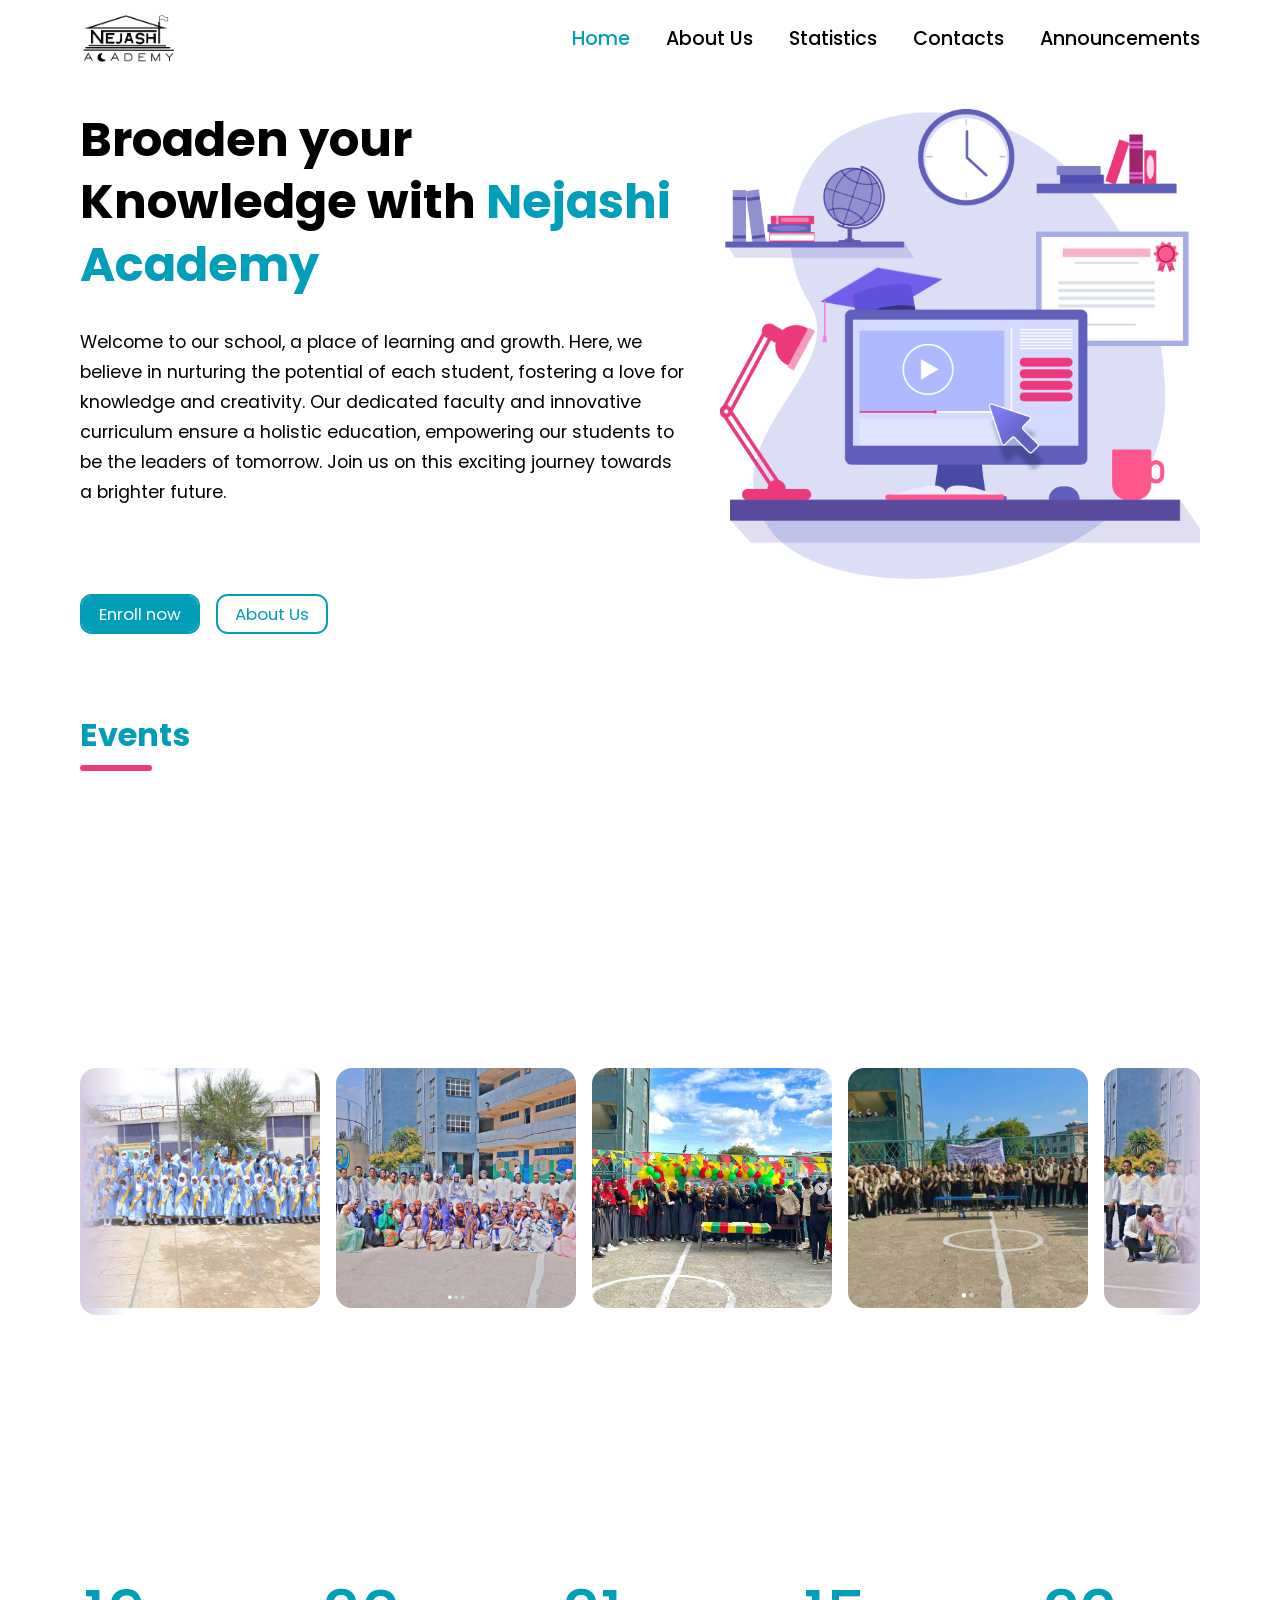
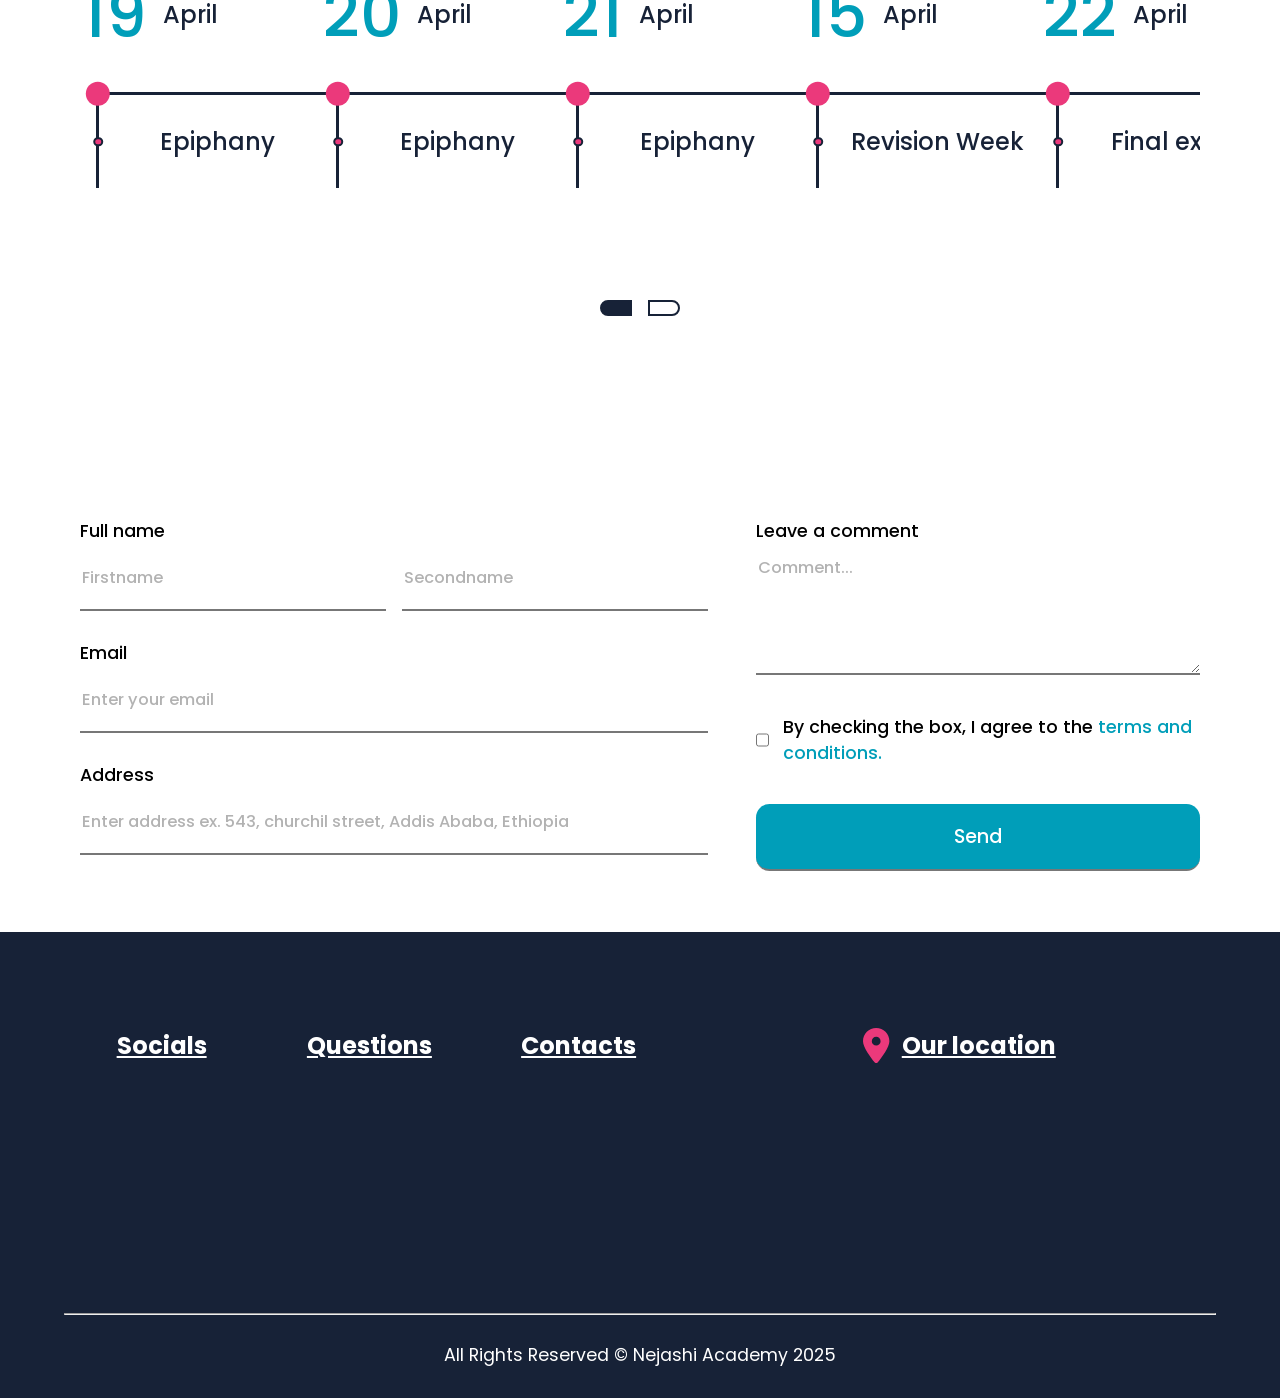
<file: index.html>
<!DOCTYPE html>
<html lang="en">
  <head>
    <meta charset="UTF-8" />
    <meta name="viewport" content="width=device-width, initial-scale=1.0" />

    <link rel="icon" href="assets/logo-white.png" />
    <script src="index.js" defer></script>
    <link rel="stylesheet" href="index.css" />

    <style></style>

    <title>Nejashi Academy | Here begins the success story</title>
  </head>
  <body>
    <div class="preloader">
      <div class="preloader-logo">
        <img src="assets/logo-white.png" alt="" />
        <div class="loading"><span></span></div>
      </div>
    </div>
    <div class="term-card">
      <div class="term-card-cont">
        <h4>Acceptance of Terms</h4>
        <p>
          By accessing and using this website, you accept and agree to be bound
          by the terms and provision of this agreement. If you do not agree to
          abide by the above, please do not use this service.
        </p>
        <h4>Privacy Policy</h4>
        <p>
          Our School respects your privacy and is committed to protecting your
          personal data. Please refer to our Privacy Policy which explains how
          we collect and use your information.
        </p>
        <h4>Intellectual Property</h4>
        <p>
          All content on this website, including but not limited to text,
          graphics, logos, images, and software, is the property of Our School
          and is protected by international copyright laws.
        </p>
        <h4>Changes to Terms</h4>
        <p>
          Our School reserves the right to modify these Terms and Conditions at
          any time. We do so by posting and drawing attention to the updated
          terms on the Site. Your decision to continue to visit and make use of
          the Site after such changes have been made constitutes your formal
          acceptance of the new Terms and Conditions.
        </p>
      </div>
    </div>
    <header>
      <div class="container">
        <img class="logo" alt="" />
        <nav>
          <ul>
            <a class="current" href="index.html">Home</a>
            <a href="aboutUs.html">About Us</a>
            <a href="stats.html">Statistics</a>
            <a href="contacts.html">Contacts</a>
            <a href="announcement.html">Announcements</a>
          </ul>
        </nav>
      </div>
    </header>
    <main>
      <section class="hero">
        <div class="container">
          <div class="hero__text">
            <h1>
              Broaden your Knowledge with
              <span class="stand-out">Nejashi Academy</span>
            </h1>
            <p data-slide>
              Welcome to our school, a place of learning and growth. Here, we
              believe in nurturing the potential of each student, fostering a
              love for knowledge and creativity. Our dedicated faculty and
              innovative curriculum ensure a holistic education, empowering our
              students to be the leaders of tomorrow. Join us on this exciting
              journey towards a brighter future.
            </p>
            <a href="enroll.html"
              ><button class="btn-enroll">Enroll now</button></a
            ><a href="aboutUs.html"
              ><button class="btn-about">About Us</button></a
            >
          </div>
          <div class="hero__image">
            <img src="assets/1.png" alt="" />
          </div>
        </div>
      </section>
      <section class="events">
        <div class="container">
          <h2 data-slide class="ev stand-out stand-header">Events</h2>
          <p data-slide class="p-event">
            Our school is a bustling center of activities, with a variety of
            events that cater to the diverse interests of our students. These
            events range from academic to cultural, sports, arts, and more. Each
            event is a celebration of learning, talent, and camaraderie. They
            provide students with opportunities to showcase their skills, learn
            new ones, and appreciate the talents of others. The atmosphere
            during these events is electric, filled with excitement, fun, and
            friendly competition. Whether it’s a science fair, a sports meet, or
            an art exhibition, every event is a memorable experience that adds
            to the richness of our school life. These events not only enhance
            the educational experience but also create a sense of community and
            lasting memories.
          </p>
          <div class="carousel">
            <ul>
              <li>
                <a href="events.html"
                  ><img src="assets/kg-graduation.jpg" alt="an event"
                /></a>
              </li>
              <li>
                <a href="events.html"
                  ><img src="assets/Cultureday-1.png" alt="an event"
                /></a>
              </li>
              <li>
                <a href="events.html"
                  ><img src="assets/Flagday-1.png" alt="an event"
                /></a>
              </li>
              <li>
                <a href="events.html"
                  ><img src="assets/Jacketday-1.png" alt="an event"
                /></a>
              </li>
              <li>
                <a href="events.html"
                  ><img src="assets/Cultureday-2.png" alt="an event"
                /></a>
              </li>
              <li>
                <a href="events.html"
                  ><img src="assets/Flagday-girls.png" alt="an event"
                /></a>
              </li>
            </ul>
          </div>
        </div>
      </section>
      <section class="calendar">
        <div class="container">
          <h2 data-slide class="stand-out stand-header">Upcoming Events</h2>

          <div class="slider">
            <ul>
              <li>
                <span class="days"><span class="date">19</span>April</span
                >Epiphany
              </li>
              <li>
                <span class="days"><span class="date">20</span>April</span
                >Epiphany
              </li>
              <li>
                <span class="days"><span class="date">21</span>April</span
                >Epiphany
              </li>
              <li>
                <span class="days"><span class="date">15</span>April</span
                >Revision Week
              </li>
              <li>
                <span class="days"><span class="date">22</span>April</span
                >Final exam
              </li>
              <li>
                <span class="days"><span class="date">23</span>April</span
                >Final exam
              </li>
              <li>
                <span class="days"><span class="date">24</span>April</span
                >Final exam
              </li>
              <li>
                <span class="days"><span class="date">25</span>April</span
                >Final exam
              </li>
              <li>
                <span class="days"><span class="date">04</span>May</span
                >Parents Day
              </li>
            </ul>
          </div>
          <div class="slider-control">
            <span id="first-part" class="active"></span>
            <span id="second-part"></span>
          </div>
        </div>
      </section>
      <section class="register">
        <div class="container">
          <h2 data-slide class="stand-out stand-header">Feedback</h2>
          <form>
            <div>
              <label for="">Full name</label>
              <div class="names">
                <input
                  data-fname
                  required
                  placeholder="Firstname"
                  type="text"
                /><input data-sname placeholder="Secondname" type="text" />
              </div>
              <label for="">Email</label>
              <input
                data-email
                placeholder="Enter your email"
                required
                type="email"
              />
              <label for="">Address</label>
              <input
                data-address
                placeholder="Enter address ex. 543, churchil street, Addis Ababa, Ethiopia"
                required
                type="text"
              />
            </div>
            <div>
              <label for="">Leave a comment</label>
              <textarea
                data-comment
                rows="4"
                placeholder="Comment..."
              ></textarea>
              <div class="check">
                <input required id="check" type="checkbox" /><label for="check"
                  >By checking the box, I agree to the
                  <span href="#" class="term"
                    >terms and conditions.</span
                  ></label
                >
              </div>
              <input type="submit" class="send" value="Send" />
            </div>
          </form>
        </div>
      </section>
    </main>
    <footer id="footer">
      <div class="container">
        <div>
          <h2>Socials</h2>
          <ul class="socials">
            <li>
              <a
                data-slide
                target="_blank"
                href="https://www.facebook.com/p/Nejashi-Academy-100084530647854/"
                ><svg xmlns="http://www.w3.org/2000/svg" viewBox="0 0 448 512">
                  <path
                    d="M400 32H48A48 48 0 0 0 0 80v352a48 48 0 0 0 48 48h137.25V327.69h-63V256h63v-54.64c0-62.15 37-96.48 93.67-96.48 27.14 0 55.52 4.84 55.52 4.84v61h-31.27c-30.81 0-40.42 19.12-40.42 38.73V256h68.78l-11 71.69h-57.78V480H400a48 48 0 0 0 48-48V80a48 48 0 0 0-48-48z"
                  /></svg
                ><span>facebook</span></a
              >
            </li>
            <li>
              <a data-slide target="_blank" href="https://www.twitter.com"
                ><svg xmlns="http://www.w3.org/2000/svg" viewBox="0 0 512 512">
                  <path
                    opacity="1"
                    d="M389.2 48h70.6L305.6 224.2 487 464H345L233.7 318.6 106.5 464H35.8L200.7 275.5 26.8 48H172.4L272.9 180.9 389.2 48zM364.4 421.8h39.1L151.1 88h-42L364.4 421.8z"
                  /></svg
                ><span>X</span></a
              >
            </li>
            <li>
              <a data-slide target="_blank" href="https://telegram.com"
                ><svg xmlns="http://www.w3.org/2000/svg" viewBox="0 0 496 512">
                  <path
                    opacity="1"
                    d="M248 8C111 8 0 119 0 256S111 504 248 504 496 393 496 256 385 8 248 8zM363 176.7c-3.7 39.2-19.9 134.4-28.1 178.3-3.5 18.6-10.3 24.8-16.9 25.4-14.4 1.3-25.3-9.5-39.3-18.7-21.8-14.3-34.2-23.2-55.3-37.2-24.5-16.1-8.6-25 5.3-39.5 3.7-3.8 67.1-61.5 68.3-66.7 .2-.7 .3-3.1-1.2-4.4s-3.6-.8-5.1-.5q-3.3 .7-104.6 69.1-14.8 10.2-26.9 9.9c-8.9-.2-25.9-5-38.6-9.1-15.5-5-27.9-7.7-26.8-16.3q.8-6.7 18.5-13.7 108.4-47.2 144.6-62.3c68.9-28.6 83.2-33.6 92.5-33.8 2.1 0 6.6 .5 9.6 2.9a10.5 10.5 0 0 1 3.5 6.7A43.8 43.8 0 0 1 363 176.7z"
                  /></svg
                ><span>Telegram</span></a
              >
            </li>
            <li>
              <a
                data-slide
                target="_blank"
                href="https://www.linkedin.com/in/abdulgefar-sherif-576b01115/?originalSubdomain=et"
                ><svg xmlns="http://www.w3.org/2000/svg" viewBox="0 0 448 512">
                  <path
                    d="M416 32H31.9C14.3 32 0 46.5 0 64.3v383.4C0 465.5 14.3 480 31.9 480H416c17.6 0 32-14.5 32-32.3V64.3c0-17.8-14.4-32.3-32-32.3zM135.4 416H69V202.2h66.5V416zm-33.2-243c-21.3 0-38.5-17.3-38.5-38.5S80.9 96 102.2 96c21.2 0 38.5 17.3 38.5 38.5 0 21.3-17.2 38.5-38.5 38.5zm282.1 243h-66.4V312c0-24.8-.5-56.7-34.5-56.7-34.6 0-39.9 27-39.9 54.9V416h-66.4V202.2h63.7v29.2h.9c8.9-16.8 30.6-34.5 62.9-34.5 67.2 0 79.7 44.3 79.7 101.9V416z"
                  /></svg
                ><span>LinkedIn</span></a
              >
            </li>
          </ul>
        </div>
        <div>
          <h2>Questions</h2>
          <ul class="questions">
            <li><a data-slide target="_blank" href="#">FAQs</a></li>
            <li><a data-slide target="_blank" href="#">Report Issues</a></li>
            <li><a data-slide target="_blank" href="#">Complains</a></li>
            <li><a data-slide target="_blank" href="#">Customer Service</a></li>
          </ul>
        </div>
        <div>
          <h2>Contacts</h2>
          <ul>
            <li>
              <a data-slide target="_blank" href="#"
                ><svg xmlns="http://www.w3.org/2000/svg" viewBox="0 0 512 512">
                  <path
                    opacity="1"
                    d="M164.9 24.6c-7.7-18.6-28-28.5-47.4-23.2l-88 24C12.1 30.2 0 46 0 64C0 311.4 200.6 512 448 512c18 0 33.8-12.1 38.6-29.5l24-88c5.3-19.4-4.6-39.7-23.2-47.4l-96-40c-16.3-6.8-35.2-2.1-46.3 11.6L304.7 368C234.3 334.7 177.3 277.7 144 207.3L193.3 167c13.7-11.2 18.4-30 11.6-46.3l-40-96z"
                  /></svg
                ><span>0118 696 354</span></a
              >
            </li>
            <li>
              <a data-slide target="_blank" href="#"
                ><svg xmlns="http://www.w3.org/2000/svg" viewBox="0 0 512 512">
                  <path
                    opacity="1"
                    d="M164.9 24.6c-7.7-18.6-28-28.5-47.4-23.2l-88 24C12.1 30.2 0 46 0 64C0 311.4 200.6 512 448 512c18 0 33.8-12.1 38.6-29.5l24-88c5.3-19.4-4.6-39.7-23.2-47.4l-96-40c-16.3-6.8-35.2-2.1-46.3 11.6L304.7 368C234.3 334.7 177.3 277.7 144 207.3L193.3 167c13.7-11.2 18.4-30 11.6-46.3l-40-96z"
                  /></svg
                ><span>0111 571 011</span></a
              >
            </li>
            <li>
              <a data-slide target="_blank" href="#"
                ><svg xmlns="http://www.w3.org/2000/svg" viewBox="0 0 512 512">
                  <path
                    opacity="1"
                    d="M164.9 24.6c-7.7-18.6-28-28.5-47.4-23.2l-88 24C12.1 30.2 0 46 0 64C0 311.4 200.6 512 448 512c18 0 33.8-12.1 38.6-29.5l24-88c5.3-19.4-4.6-39.7-23.2-47.4l-96-40c-16.3-6.8-35.2-2.1-46.3 11.6L304.7 368C234.3 334.7 177.3 277.7 144 207.3L193.3 167c13.7-11.2 18.4-30 11.6-46.3l-40-96z"
                  /></svg
                ><span>09 30 10 56 28</span></a
              >
            </li>
            <li>
              <a
                data-slide
                target="_blank"
                href="mailto: NejashiAcademy@gmail.com"
                ><svg xmlns="http://www.w3.org/2000/svg" viewBox="0 0 512 512">
                  <path
                    opacity="1"
                    d="M48 64C21.5 64 0 85.5 0 112c0 15.1 7.1 29.3 19.2 38.4L236.8 313.6c11.4 8.5 27 8.5 38.4 0L492.8 150.4c12.1-9.1 19.2-23.3 19.2-38.4c0-26.5-21.5-48-48-48H48zM0 176V384c0 35.3 28.7 64 64 64H448c35.3 0 64-28.7 64-64V176L294.4 339.2c-22.8 17.1-54 17.1-76.8 0L0 176z"
                  /></svg
                ><span>NejashiAcademy@gmail.com</span></a
              >
            </li>
          </ul>
        </div>
        <div>
          <h2 class="location">
            <svg xmlns="http://www.w3.org/2000/svg" viewBox="0 0 384 512">
              <path
                opacity="1"
                d="M215.7 499.2C267 435 384 279.4 384 192C384 86 298 0 192 0S0 86 0 192c0 87.4 117 243 168.3 307.2c12.3 15.3 35.1 15.3 47.4 0zM192 128a64 64 0 1 1 0 128 64 64 0 1 1 0-128z"
              /></svg
            ><span>Our location</span>
          </h2>
          <iframe
            class="map"
            src="https://www.google.com/maps/embed?pb=!1m14!1m8!1m3!1d15760.965622138205!2d38.744024!3d9.0417304!3m2!1i1024!2i768!4f13.1!3m3!1m2!1s0x164b8f43410d1893%3A0x634e579e1a385594!2sNejashi%20Acadamy!5e0!3m2!1sen!2set!4v1703444709628!5m2!1sen!2set"
            allowfullscreen=""
            loading="lazy"
            referrerpolicy="no-referrer-when-downgrade"
          ></iframe>
        </div>
      </div>
      <hr />
      <p>All Rights Reserved &COPY; Nejashi Academy 2025</p>
    </footer>
  </body>
</html>
</file>
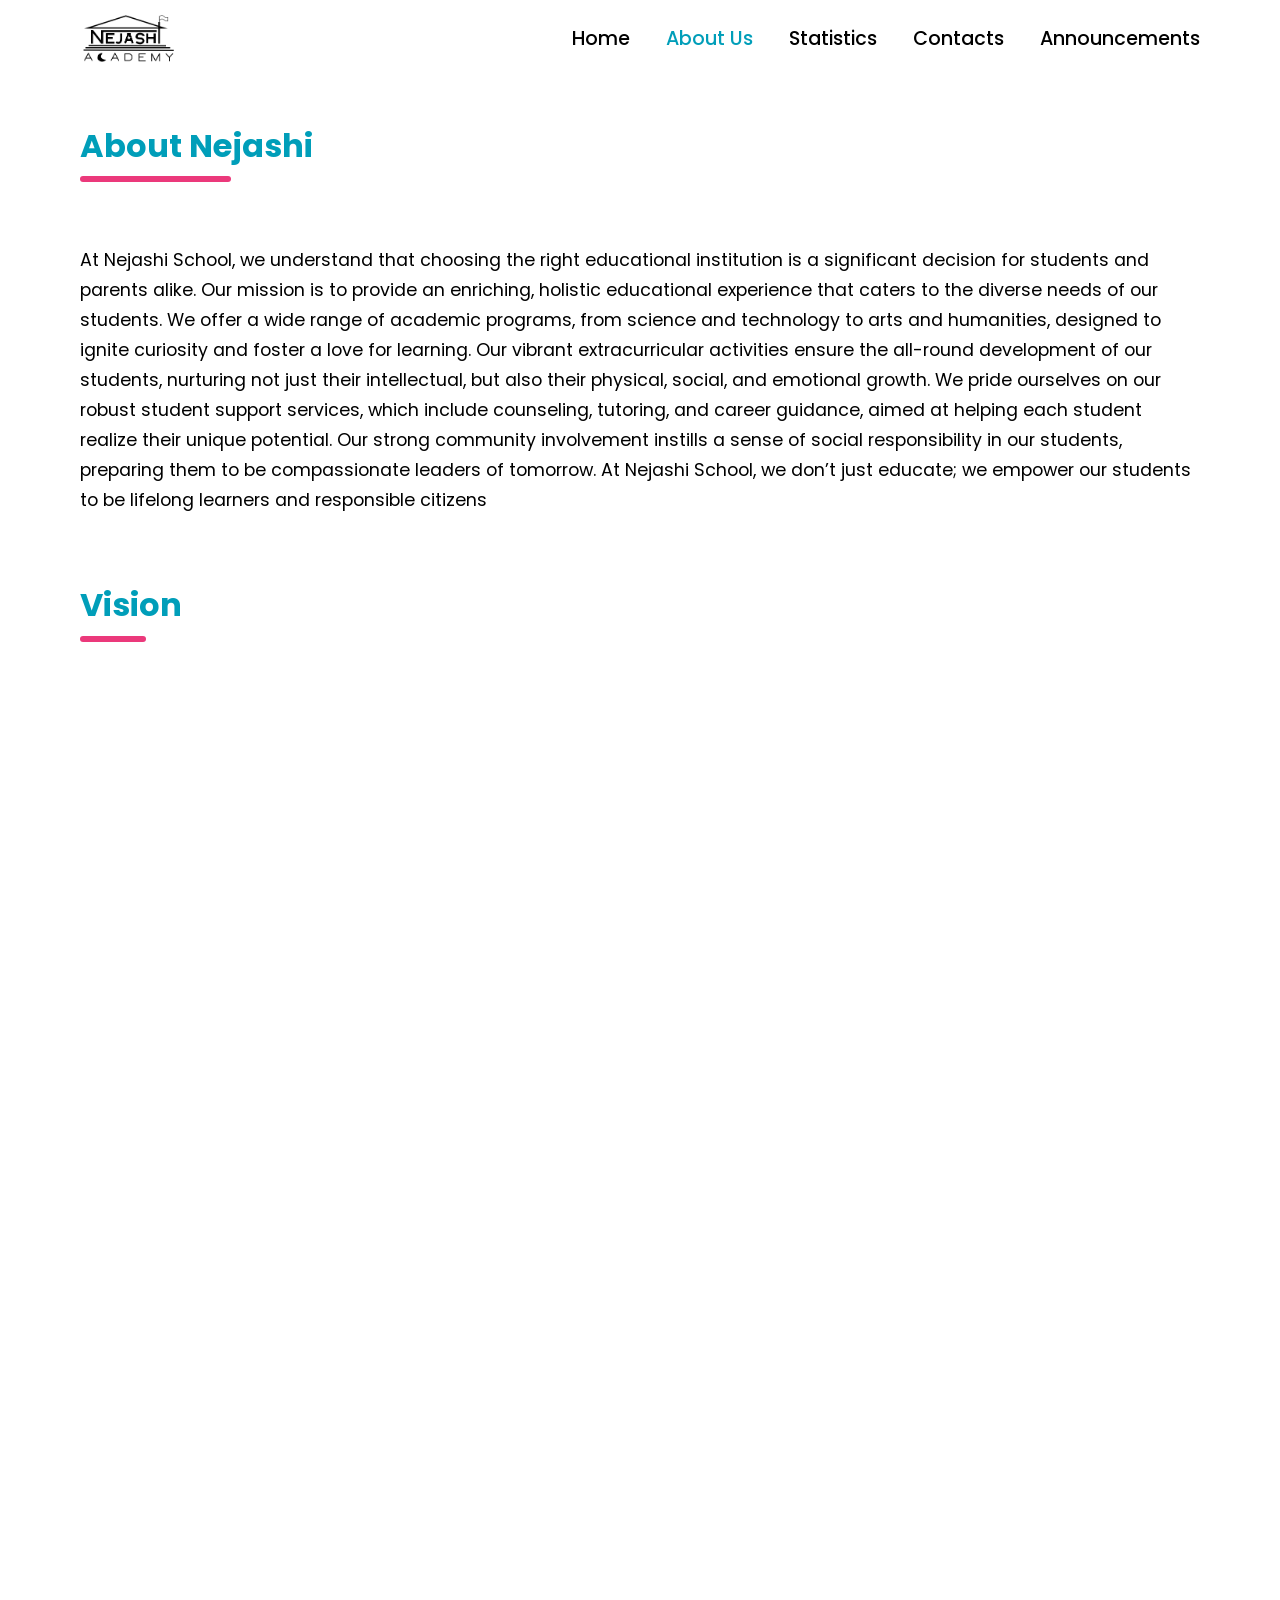
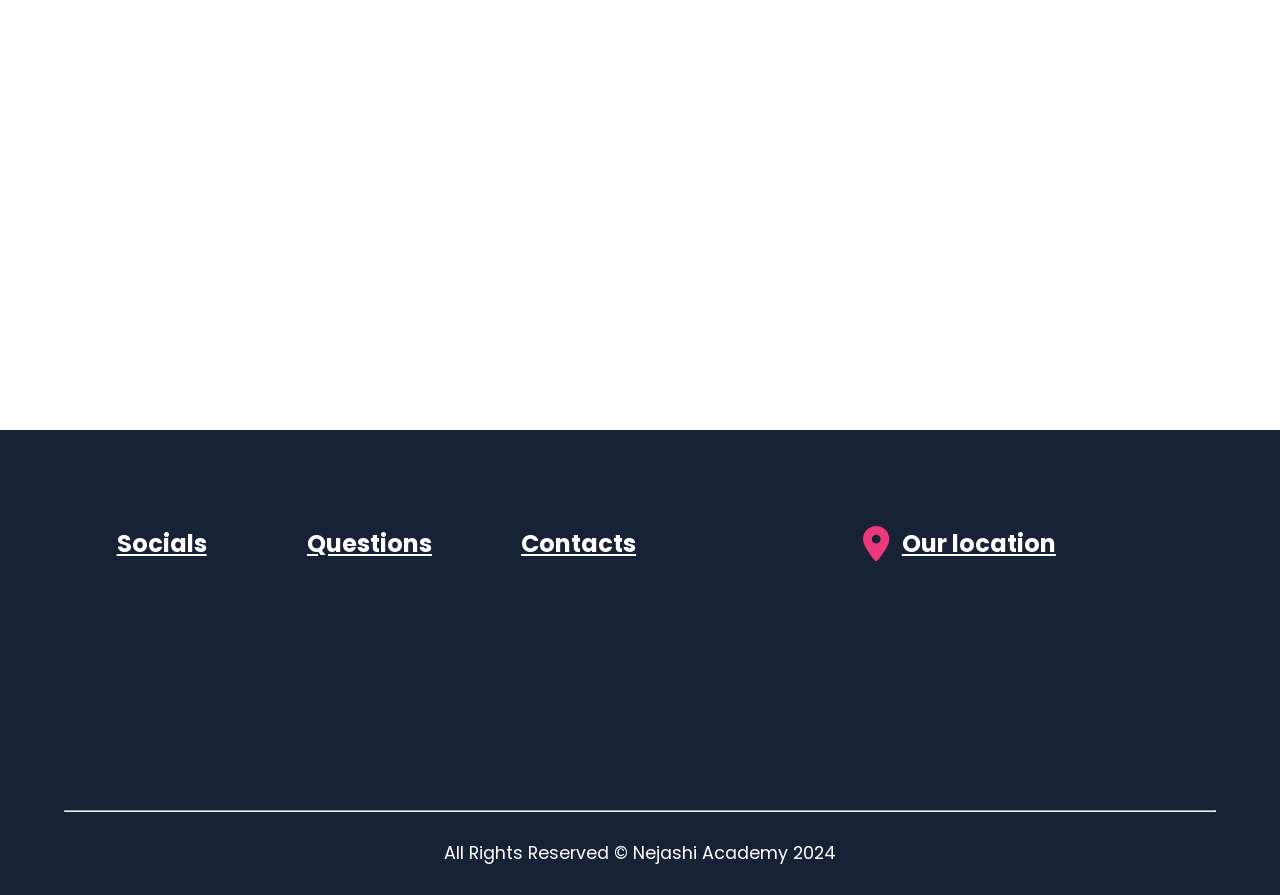
<file: aboutUs.html>
<!DOCTYPE html>
<html lang="en">
<head>
    <meta charset="UTF-8">
    <meta name="viewport" content="width=device-width, initial-scale=1.0">

    <link rel="icon" href="assets/logo-white.png">
    <link rel="stylesheet" href="index.css">
    <script src="index.js" defer></script>
    
    <title>About Nejashi's stuff members</title>
</head>
<body>
    <div class="preloader">
        <div class="preloader-logo">
            <img src="assets/logo-white.png" alt="">
            <div class="loading"><span></span></div>
        </div>
    </div>

    <header>
        <div class="container">
            <img class="logo" alt="">
            <nav>
                <ul>
                    <a href="index.html">Home</a>
                    <a class="current" href="aboutUs.html">About Us</a>
                    <a href="stats.html">Statistics</a>
                    <a href="contacts.html">Contacts</a>
                    <a href="announcement.html">Announcements</a>

                </ul>
            </nav>
        </div>
    </header>
    <main>
        <section class="goals">
            <div class="container">
                <h2 data-slide class="stand-out stand-header">About Nejashi</h2>
                <p data-slide>At Nejashi School, we understand that choosing the right educational institution is a significant decision for students and parents alike. Our mission is to provide an enriching, holistic educational experience that caters to the diverse needs of our students. We offer a wide range of academic programs, from science and technology to arts and humanities, designed to ignite curiosity and foster a love for learning. Our vibrant extracurricular activities ensure the all-round development of our students, nurturing not just their intellectual, but also their physical, social, and emotional growth. We pride ourselves on our robust student support services, which include counseling, tutoring, and career guidance, aimed at helping each student realize their unique potential. Our strong community involvement instills a sense of social responsibility in our students, preparing them to be compassionate leaders of tomorrow. At Nejashi School, we don’t just educate; we empower our students to be lifelong learners and responsible citizens</p>
                <h2 data-slide class="stand-out stand-header">Vision</h2>
                <p data-slide>Our vision is to foster a nurturing, vibrant, and inclusive learning environment that empowers students to reach their highest potential. We are committed to inspiring a love for learning, encouraging critical thinking, and cultivating creativity. Our goal is to prepare our students to be responsible global citizens and lifelong learners, ready to meet the challenges of the future with resilience and integrity.</p>
                <h2 data-slide class="stand-out stand-header">Goal</h2>
                <p data-slide>Our goal is to create an inclusive and stimulating learning environment that nurtures the intellectual, emotional, and social growth of every student. We aim to instill a lifelong love for learning, foster critical thinking skills, and encourage creativity. We strive to equip our students with the knowledge, skills, and values necessary to become responsible global citizens. We are dedicated to continuously improving our teaching methods and curriculum to meet the evolving needs of our students and prepare them for a successful future.</p>
                <h2 data-slide class="stand-out stand-header">Mission</h2>
                <p data-slide>Our mission is to cultivate a supportive and challenging learning environment that encourages every student to reach their full potential. We are committed to fostering a love for learning, promoting critical thinking, and stimulating creativity. We aim to prepare our students to be responsible global citizens by equipping them with the necessary knowledge, skills, and values. We continuously strive to adapt and enhance our teaching methods and curriculum to meet the changing needs of our students and the world.</p>
            </div>
        </section>
        <section class="staff">
            <div class="container">
                <h2 data-slide class="stand-out stand-header">Our staff members</h2>
                <div data-slide class="staff-wrapper">
                    <div class="card">
                        <img src="assets/profile-placeholder-1.png" alt="">
                        <figcaption><span>Mohammed Kemal</span>Vice director and supervisor</figcaption>
                    </div>
                    <div class="card">
                        <img src="assets/profile-placeholder-2.png" alt="">
                        <figcaption><span>Abdurahman Fereja</span>Director</figcaption>
                    </div>
                    <div class="card">
                        <img src="assets/profile-placeholder-lady.png" alt="">
                        <figcaption><span>Aziza Yusuf</span>Principal</figcaption>
                    </div>
                    <div class="card">
                        <img src="assets/profile-placeholder-3.png" alt="">
                        <figcaption><span>Abdulgefar Sherif</span>General Manager</figcaption>
                    </div>
                </div>
            </div>
        </section>
    </main>
    <footer id="footer">
        <div class="container">
            <div>
                <h2>Socials</h2>
                <ul class="socials">
                    <li><a data-slide target="_blank" href="https://www.facebook.com/p/Nejashi-Academy-100084530647854/"><svg xmlns="http://www.w3.org/2000/svg" viewBox="0 0 448 512"><path d="M400 32H48A48 48 0 0 0 0 80v352a48 48 0 0 0 48 48h137.25V327.69h-63V256h63v-54.64c0-62.15 37-96.48 93.67-96.48 27.14 0 55.52 4.84 55.52 4.84v61h-31.27c-30.81 0-40.42 19.12-40.42 38.73V256h68.78l-11 71.69h-57.78V480H400a48 48 0 0 0 48-48V80a48 48 0 0 0-48-48z"/></svg><span>facebook</span></a></li>
                    <li><a data-slide target="_blank" href="https://www.twitter.com"><svg xmlns="http://www.w3.org/2000/svg" viewBox="0 0 512 512"><path opacity="1" d="M389.2 48h70.6L305.6 224.2 487 464H345L233.7 318.6 106.5 464H35.8L200.7 275.5 26.8 48H172.4L272.9 180.9 389.2 48zM364.4 421.8h39.1L151.1 88h-42L364.4 421.8z"/></svg><span>X</span></a></li>
                    <li><a data-slide target="_blank" href="https://telegram.com"><svg xmlns="http://www.w3.org/2000/svg" viewBox="0 0 496 512"><path opacity="1" d="M248 8C111 8 0 119 0 256S111 504 248 504 496 393 496 256 385 8 248 8zM363 176.7c-3.7 39.2-19.9 134.4-28.1 178.3-3.5 18.6-10.3 24.8-16.9 25.4-14.4 1.3-25.3-9.5-39.3-18.7-21.8-14.3-34.2-23.2-55.3-37.2-24.5-16.1-8.6-25 5.3-39.5 3.7-3.8 67.1-61.5 68.3-66.7 .2-.7 .3-3.1-1.2-4.4s-3.6-.8-5.1-.5q-3.3 .7-104.6 69.1-14.8 10.2-26.9 9.9c-8.9-.2-25.9-5-38.6-9.1-15.5-5-27.9-7.7-26.8-16.3q.8-6.7 18.5-13.7 108.4-47.2 144.6-62.3c68.9-28.6 83.2-33.6 92.5-33.8 2.1 0 6.6 .5 9.6 2.9a10.5 10.5 0 0 1 3.5 6.7A43.8 43.8 0 0 1 363 176.7z"/></svg><span>Telegram</span></a></li>
                    <li><a data-slide target="_blank" href="https://www.linkedin.com/in/abdulgefar-sherif-576b01115/?originalSubdomain=et"><svg xmlns="http://www.w3.org/2000/svg" viewBox="0 0 448 512"><path d="M416 32H31.9C14.3 32 0 46.5 0 64.3v383.4C0 465.5 14.3 480 31.9 480H416c17.6 0 32-14.5 32-32.3V64.3c0-17.8-14.4-32.3-32-32.3zM135.4 416H69V202.2h66.5V416zm-33.2-243c-21.3 0-38.5-17.3-38.5-38.5S80.9 96 102.2 96c21.2 0 38.5 17.3 38.5 38.5 0 21.3-17.2 38.5-38.5 38.5zm282.1 243h-66.4V312c0-24.8-.5-56.7-34.5-56.7-34.6 0-39.9 27-39.9 54.9V416h-66.4V202.2h63.7v29.2h.9c8.9-16.8 30.6-34.5 62.9-34.5 67.2 0 79.7 44.3 79.7 101.9V416z"/></svg><span>LinkedIn</span></a></li>
                </ul>
            </div>
            <div>
                <h2>Questions</h2>
                <ul class="questions">
                    <li><a data-slide target="_blank" href="#">FAQs</a></li>
                    <li><a data-slide target="_blank" href="#">Report Issues</a></li>
                    <li><a data-slide target="_blank" href="#">Complains</a></li>
                    <li><a data-slide target="_blank" href="#">Customer Service</a></li>
                </ul>
            </div>
            <div>
                <h2>Contacts</h2>
                <ul>
                    <li><a data-slide target="_blank" href="#"><svg xmlns="http://www.w3.org/2000/svg" viewBox="0 0 512 512"><path opacity="1" d="M164.9 24.6c-7.7-18.6-28-28.5-47.4-23.2l-88 24C12.1 30.2 0 46 0 64C0 311.4 200.6 512 448 512c18 0 33.8-12.1 38.6-29.5l24-88c5.3-19.4-4.6-39.7-23.2-47.4l-96-40c-16.3-6.8-35.2-2.1-46.3 11.6L304.7 368C234.3 334.7 177.3 277.7 144 207.3L193.3 167c13.7-11.2 18.4-30 11.6-46.3l-40-96z"/></svg><span>0118 696 354</span></a></li>
                    <li><a data-slide target="_blank" href="#"><svg xmlns="http://www.w3.org/2000/svg" viewBox="0 0 512 512"><path opacity="1" d="M164.9 24.6c-7.7-18.6-28-28.5-47.4-23.2l-88 24C12.1 30.2 0 46 0 64C0 311.4 200.6 512 448 512c18 0 33.8-12.1 38.6-29.5l24-88c5.3-19.4-4.6-39.7-23.2-47.4l-96-40c-16.3-6.8-35.2-2.1-46.3 11.6L304.7 368C234.3 334.7 177.3 277.7 144 207.3L193.3 167c13.7-11.2 18.4-30 11.6-46.3l-40-96z"/></svg><span>0111 571 011</span></a></li>
                    <li><a data-slide target="_blank" href="#"><svg xmlns="http://www.w3.org/2000/svg" viewBox="0 0 512 512"><path opacity="1" d="M164.9 24.6c-7.7-18.6-28-28.5-47.4-23.2l-88 24C12.1 30.2 0 46 0 64C0 311.4 200.6 512 448 512c18 0 33.8-12.1 38.6-29.5l24-88c5.3-19.4-4.6-39.7-23.2-47.4l-96-40c-16.3-6.8-35.2-2.1-46.3 11.6L304.7 368C234.3 334.7 177.3 277.7 144 207.3L193.3 167c13.7-11.2 18.4-30 11.6-46.3l-40-96z"/></svg><span>09 30 10 56 28</span></a></li>
                    <li><a data-slide target="_blank" href="mailto: NejashiAcademy@gmail.com"><svg xmlns="http://www.w3.org/2000/svg" viewBox="0 0 512 512"><path opacity="1" d="M48 64C21.5 64 0 85.5 0 112c0 15.1 7.1 29.3 19.2 38.4L236.8 313.6c11.4 8.5 27 8.5 38.4 0L492.8 150.4c12.1-9.1 19.2-23.3 19.2-38.4c0-26.5-21.5-48-48-48H48zM0 176V384c0 35.3 28.7 64 64 64H448c35.3 0 64-28.7 64-64V176L294.4 339.2c-22.8 17.1-54 17.1-76.8 0L0 176z"/></svg><span>NejashiAcademy@gmail.com</span></a></li>
                </ul>
            </div>
            <div>
                <h2 class="location"><svg xmlns="http://www.w3.org/2000/svg" viewBox="0 0 384 512"><path opacity="1" d="M215.7 499.2C267 435 384 279.4 384 192C384 86 298 0 192 0S0 86 0 192c0 87.4 117 243 168.3 307.2c12.3 15.3 35.1 15.3 47.4 0zM192 128a64 64 0 1 1 0 128 64 64 0 1 1 0-128z"/></svg><span>Our location</span></h2>
                <iframe class="map" src="https://www.google.com/maps/embed?pb=!1m14!1m8!1m3!1d15760.965622138205!2d38.744024!3d9.0417304!3m2!1i1024!2i768!4f13.1!3m3!1m2!1s0x164b8f43410d1893%3A0x634e579e1a385594!2sNejashi%20Acadamy!5e0!3m2!1sen!2set!4v1703444709628!5m2!1sen!2set" allowfullscreen="" loading="lazy" referrerpolicy="no-referrer-when-downgrade"></iframe>
            </div>
        </div>
        <hr>
        <p>All Rights Reserved &COPY; Nejashi Academy 2024</p>
    </footer>

</body>
</html>
</file>
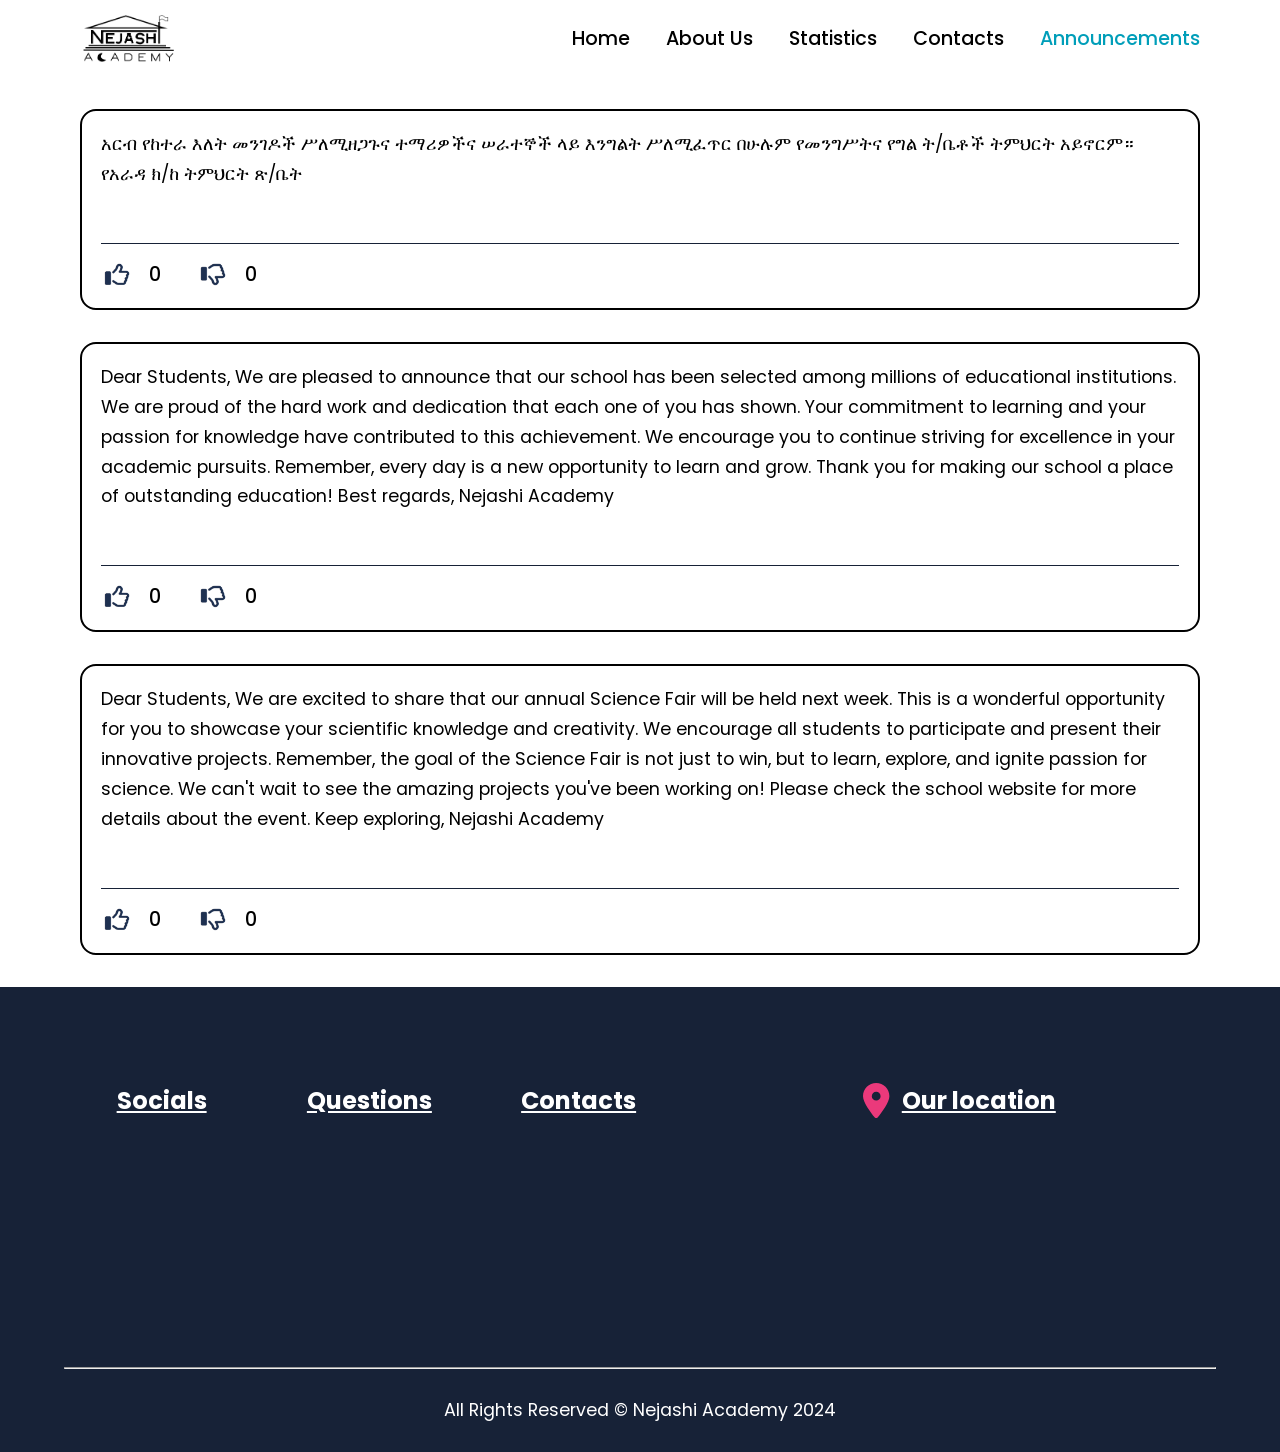
<file: announcement.html>
<!DOCTYPE html>
<html lang="en">
<head>
    <meta charset="UTF-8">
    <meta name="viewport" content="width=device-width, initial-scale=1.0">

    <link rel="icon" href="assets/logo-white.png">
    <script src="index.js" defer></script>
    <link rel="stylesheet" href="index.css">

    
    <title>Get the recent announcements here</title>
</head>
<body>
    <header>
        <div class="container">
            <img class="logo" alt="">
            <nav>
                <ul>
                    <a href="index.html">Home</a>
                    <a href="aboutUs.html">About Us</a>
                    <a href="stats.html">Statistics</a>
                    <a href="contacts.html">Contacts</a>
                    <a class="current" href="announcement.html">Announcements</a>
                </ul>
            </nav>
        </div>
    </header>

    <main>
        <div class="container">
            <div class="announce">
                <p>አርብ የከተራ እለት መንገዶች ሥለሚዘጋጉና ተማሪዎችና ሠራተኞች ላይ እንግልት ሥለሚፈጥር በሁሉም የመንግሥትና የግል ት/ቤቶች ትምህርት አይኖርም።
                    የአራዳ ክ/ከ ትምህርት ጽ/ቤት</p>
                    <div class="responses">
                        <span class="thumbs-up"></span><span class="upvote">0</span>
                        <span class="thumbs-down"></span><span class="downvote">0</span>
                    </div>
            </div>
            <div class="announce">
                <p>Dear Students,

                    We are pleased to announce that our school has been selected among millions of educational institutions. We are proud of the hard work and dedication that each one of you has shown. Your commitment to learning and your passion for knowledge have contributed to this achievement.
                    
                    We encourage you to continue striving for excellence in your academic pursuits. Remember, every day is a new opportunity to learn and grow.
                    
                    Thank you for making our school a place of outstanding education!
                    
                    Best regards, Nejashi Academy
                    </p>
                    <div class="responses">
                        <span class="thumbs-up"></span><span class="upvote">0</span>
                        <span class="thumbs-down"></span><span class="downvote">0</span>
                    </div>
            </div>
            <div class="announce">
                <p>Dear Students,

                    We are excited to share that our annual Science Fair will be held next week. This is a wonderful opportunity for you to showcase your scientific knowledge and creativity. We encourage all students to participate and present their innovative projects.
                    
                    Remember, the goal of the Science Fair is not just to win, but to learn, explore, and ignite passion for science. We can't wait to see the amazing projects you've been working on!
                    
                    Please check the school website for more details about the event.
                    
                    Keep exploring, Nejashi Academy
                    
                    </p>
                    <div class="responses">
                        <span class="thumbs-up"></span><span class="upvote">0</span>
                        <span class="thumbs-down"></span><span class="downvote">0</span>
                    </div>
            </div>

        </div>
    </main>
    
    <footer id="footer">
        <div class="container">
            <div>
                <h2>Socials</h2>
                <ul class="socials">
                    <li><a data-slide target="_blank" href="https://www.facebook.com/p/Nejashi-Academy-100084530647854/"><svg xmlns="http://www.w3.org/2000/svg" viewBox="0 0 448 512"><path d="M400 32H48A48 48 0 0 0 0 80v352a48 48 0 0 0 48 48h137.25V327.69h-63V256h63v-54.64c0-62.15 37-96.48 93.67-96.48 27.14 0 55.52 4.84 55.52 4.84v61h-31.27c-30.81 0-40.42 19.12-40.42 38.73V256h68.78l-11 71.69h-57.78V480H400a48 48 0 0 0 48-48V80a48 48 0 0 0-48-48z"/></svg><span>facebook</span></a></li>
                    <li><a data-slide target="_blank" href="https://www.twitter.com"><svg xmlns="http://www.w3.org/2000/svg" viewBox="0 0 512 512"><path opacity="1" d="M389.2 48h70.6L305.6 224.2 487 464H345L233.7 318.6 106.5 464H35.8L200.7 275.5 26.8 48H172.4L272.9 180.9 389.2 48zM364.4 421.8h39.1L151.1 88h-42L364.4 421.8z"/></svg><span>X</span></a></li>
                    <li><a data-slide target="_blank" href="https://telegram.com"><svg xmlns="http://www.w3.org/2000/svg" viewBox="0 0 496 512"><path opacity="1" d="M248 8C111 8 0 119 0 256S111 504 248 504 496 393 496 256 385 8 248 8zM363 176.7c-3.7 39.2-19.9 134.4-28.1 178.3-3.5 18.6-10.3 24.8-16.9 25.4-14.4 1.3-25.3-9.5-39.3-18.7-21.8-14.3-34.2-23.2-55.3-37.2-24.5-16.1-8.6-25 5.3-39.5 3.7-3.8 67.1-61.5 68.3-66.7 .2-.7 .3-3.1-1.2-4.4s-3.6-.8-5.1-.5q-3.3 .7-104.6 69.1-14.8 10.2-26.9 9.9c-8.9-.2-25.9-5-38.6-9.1-15.5-5-27.9-7.7-26.8-16.3q.8-6.7 18.5-13.7 108.4-47.2 144.6-62.3c68.9-28.6 83.2-33.6 92.5-33.8 2.1 0 6.6 .5 9.6 2.9a10.5 10.5 0 0 1 3.5 6.7A43.8 43.8 0 0 1 363 176.7z"/></svg><span>Telegram</span></a></li>
                    <li><a data-slide target="_blank" href="https://www.linkedin.com/in/abdulgefar-sherif-576b01115/?originalSubdomain=et"><svg xmlns="http://www.w3.org/2000/svg" viewBox="0 0 448 512"><path d="M416 32H31.9C14.3 32 0 46.5 0 64.3v383.4C0 465.5 14.3 480 31.9 480H416c17.6 0 32-14.5 32-32.3V64.3c0-17.8-14.4-32.3-32-32.3zM135.4 416H69V202.2h66.5V416zm-33.2-243c-21.3 0-38.5-17.3-38.5-38.5S80.9 96 102.2 96c21.2 0 38.5 17.3 38.5 38.5 0 21.3-17.2 38.5-38.5 38.5zm282.1 243h-66.4V312c0-24.8-.5-56.7-34.5-56.7-34.6 0-39.9 27-39.9 54.9V416h-66.4V202.2h63.7v29.2h.9c8.9-16.8 30.6-34.5 62.9-34.5 67.2 0 79.7 44.3 79.7 101.9V416z"/></svg><span>LinkedIn</span></a></li>
                </ul>
            </div>
            <div>
                <h2>Questions</h2>
                <ul class="questions">
                    <li><a data-slide target="_blank" href="#">FAQs</a></li>
                    <li><a data-slide target="_blank" href="#">Report Issues</a></li>
                    <li><a data-slide target="_blank" href="#">Complains</a></li>
                    <li><a data-slide target="_blank" href="#">Customer Service</a></li>
                </ul>
            </div>
            <div>
                <h2>Contacts</h2>
                <ul>
                    <li><a data-slide target="_blank" href="#"><svg xmlns="http://www.w3.org/2000/svg" viewBox="0 0 512 512"><path opacity="1" d="M164.9 24.6c-7.7-18.6-28-28.5-47.4-23.2l-88 24C12.1 30.2 0 46 0 64C0 311.4 200.6 512 448 512c18 0 33.8-12.1 38.6-29.5l24-88c5.3-19.4-4.6-39.7-23.2-47.4l-96-40c-16.3-6.8-35.2-2.1-46.3 11.6L304.7 368C234.3 334.7 177.3 277.7 144 207.3L193.3 167c13.7-11.2 18.4-30 11.6-46.3l-40-96z"/></svg><span>0118 696 354</span></a></li>
                    <li><a data-slide target="_blank" href="#"><svg xmlns="http://www.w3.org/2000/svg" viewBox="0 0 512 512"><path opacity="1" d="M164.9 24.6c-7.7-18.6-28-28.5-47.4-23.2l-88 24C12.1 30.2 0 46 0 64C0 311.4 200.6 512 448 512c18 0 33.8-12.1 38.6-29.5l24-88c5.3-19.4-4.6-39.7-23.2-47.4l-96-40c-16.3-6.8-35.2-2.1-46.3 11.6L304.7 368C234.3 334.7 177.3 277.7 144 207.3L193.3 167c13.7-11.2 18.4-30 11.6-46.3l-40-96z"/></svg><span>0111 571 011</span></a></li>
                    <li><a data-slide target="_blank" href="#"><svg xmlns="http://www.w3.org/2000/svg" viewBox="0 0 512 512"><path opacity="1" d="M164.9 24.6c-7.7-18.6-28-28.5-47.4-23.2l-88 24C12.1 30.2 0 46 0 64C0 311.4 200.6 512 448 512c18 0 33.8-12.1 38.6-29.5l24-88c5.3-19.4-4.6-39.7-23.2-47.4l-96-40c-16.3-6.8-35.2-2.1-46.3 11.6L304.7 368C234.3 334.7 177.3 277.7 144 207.3L193.3 167c13.7-11.2 18.4-30 11.6-46.3l-40-96z"/></svg><span>09 30 10 56 28</span></a></li>
                    <li><a data-slide target="_blank" href="mailto: NejashiAcademy@gmail.com"><svg xmlns="http://www.w3.org/2000/svg" viewBox="0 0 512 512"><path opacity="1" d="M48 64C21.5 64 0 85.5 0 112c0 15.1 7.1 29.3 19.2 38.4L236.8 313.6c11.4 8.5 27 8.5 38.4 0L492.8 150.4c12.1-9.1 19.2-23.3 19.2-38.4c0-26.5-21.5-48-48-48H48zM0 176V384c0 35.3 28.7 64 64 64H448c35.3 0 64-28.7 64-64V176L294.4 339.2c-22.8 17.1-54 17.1-76.8 0L0 176z"/></svg><span>NejashiAcademy@gmail.com</span></a></li>
                </ul>
            </div>
            <div>
                <h2 class="location"><svg xmlns="http://www.w3.org/2000/svg" viewBox="0 0 384 512"><path opacity="1" d="M215.7 499.2C267 435 384 279.4 384 192C384 86 298 0 192 0S0 86 0 192c0 87.4 117 243 168.3 307.2c12.3 15.3 35.1 15.3 47.4 0zM192 128a64 64 0 1 1 0 128 64 64 0 1 1 0-128z"/></svg><span>Our location</span></h2>
                <iframe class="map" src="https://www.google.com/maps/embed?pb=!1m14!1m8!1m3!1d15760.965622138205!2d38.744024!3d9.0417304!3m2!1i1024!2i768!4f13.1!3m3!1m2!1s0x164b8f43410d1893%3A0x634e579e1a385594!2sNejashi%20Acadamy!5e0!3m2!1sen!2set!4v1703444709628!5m2!1sen!2set" allowfullscreen="" loading="lazy" referrerpolicy="no-referrer-when-downgrade"></iframe>
            </div>
        </div>
        <hr>
        <p>All Rights Reserved &COPY; Nejashi Academy 2024</p>
    </footer>

</body>
</html>
</file>
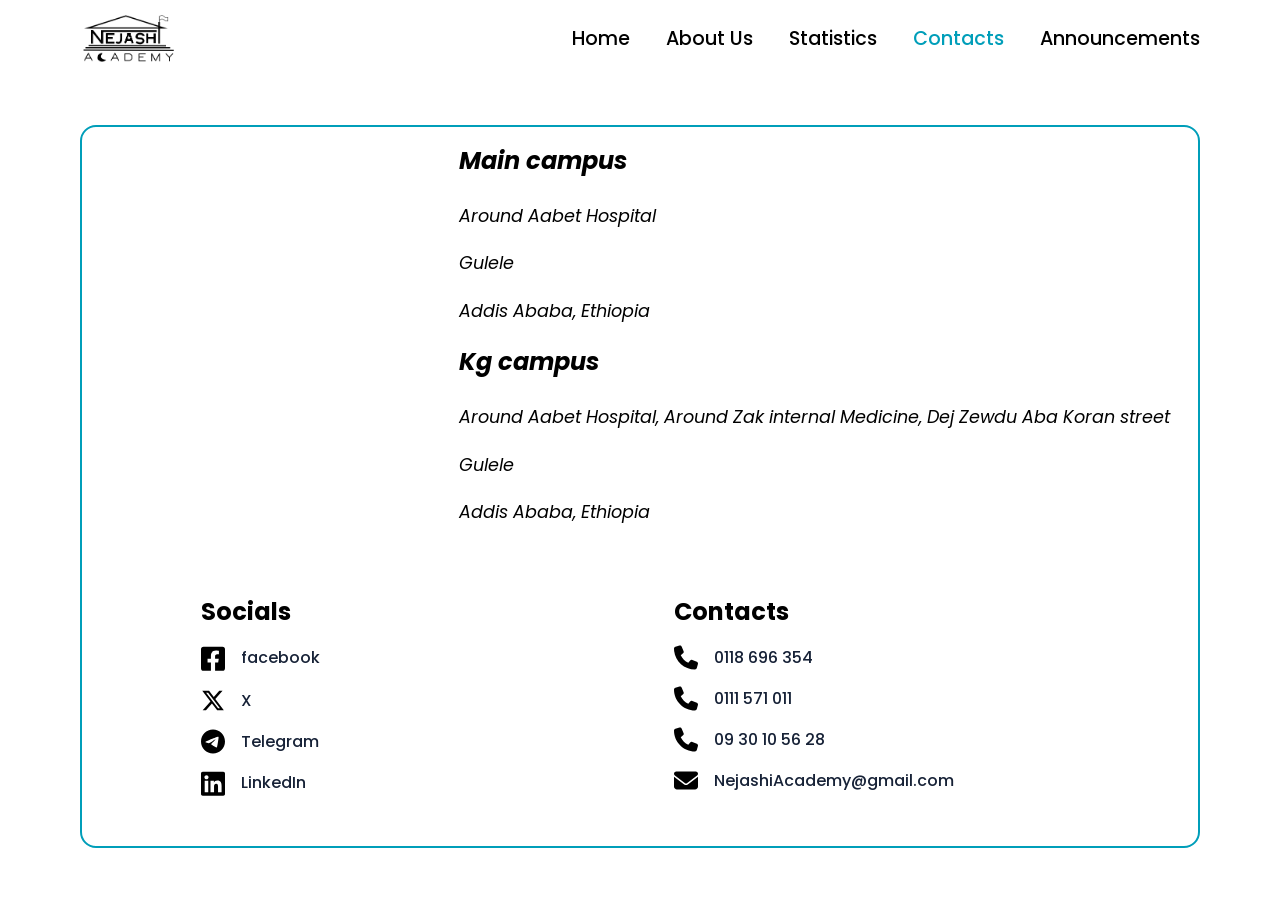
<file: contacts.html>
<!DOCTYPE html>
<html lang="en">
<head>
    <meta charset="UTF-8">
    <meta name="viewport" content="width=device-width, initial-scale=1.0">
    
    <link rel="icon" href="assets/logo-white.png">
    <link rel="stylesheet" href="index.css">
    <script src="index.js" defer></script>

    
    <title>Contact Us</title>
</head>
<body>
    <div class="preloader">
        <div class="preloader-logo">
            <img src="assets/logo-white.png" alt="">
            <div class="loading"><span></span></div>
        </div>
    </div>

    <header>
        <div class="container">
            <img class="logo" alt="">
            <nav>
                <ul>
                    <a href="index.html">Home</a>
                    <a href="aboutUs.html">About Us</a>
                    <a href="stats.html">Statistics</a>
                    <a class="current" href="contacts.html">Contacts</a>
                    <a href="announcement.html">Announcements</a>

                </ul>
            </nav>
        </div>
    </header>

    <main>
        <div class="container contact-container">
            <iframe class="map" src="https://www.google.com/maps/embed?pb=!1m14!1m8!1m3!1d15760.965622138205!2d38.744024!3d9.0417304!3m2!1i1024!2i768!4f13.1!3m3!1m2!1s0x164b8f43410d1893%3A0x634e579e1a385594!2sNejashi%20Acadamy!5e0!3m2!1sen!2set!4v1703444709628!5m2!1sen!2set" allowfullscreen="" loading="lazy" referrerpolicy="no-referrer-when-downgrade"></iframe>
            <address>
                <h2>Main campus</h2>
                <p>Around Aabet Hospital</p>
                <p>Gulele</p>
                <p>Addis Ababa, Ethiopia</p>
                <h2>Kg campus</h2>
                <p>Around Aabet Hospital, Around Zak internal Medicine, Dej Zewdu Aba Koran street</p>
                <p>Gulele</p>
                <p>Addis Ababa, Ethiopia</p>
                
            </address>
            
            <div>
            <h2>Socials</h2>
            <ul class="socials">
                <li><a target="_blank" href="https://www.facebook.com/p/Nejashi-Academy-100084530647854/"><svg xmlns="http://www.w3.org/2000/svg" viewBox="0 0 448 512"><path d="M400 32H48A48 48 0 0 0 0 80v352a48 48 0 0 0 48 48h137.25V327.69h-63V256h63v-54.64c0-62.15 37-96.48 93.67-96.48 27.14 0 55.52 4.84 55.52 4.84v61h-31.27c-30.81 0-40.42 19.12-40.42 38.73V256h68.78l-11 71.69h-57.78V480H400a48 48 0 0 0 48-48V80a48 48 0 0 0-48-48z"/></svg><span>facebook</span></a></li>
                <li><a target="_blank" href="https://www.twitter.com"><svg xmlns="http://www.w3.org/2000/svg" viewBox="0 0 512 512"><path opacity="1" d="M389.2 48h70.6L305.6 224.2 487 464H345L233.7 318.6 106.5 464H35.8L200.7 275.5 26.8 48H172.4L272.9 180.9 389.2 48zM364.4 421.8h39.1L151.1 88h-42L364.4 421.8z"/></svg><span>X</span></a></li>
                <li><a target="_blank" href="https://telegram.com"><svg xmlns="http://www.w3.org/2000/svg" viewBox="0 0 496 512"><path opacity="1" d="M248 8C111 8 0 119 0 256S111 504 248 504 496 393 496 256 385 8 248 8zM363 176.7c-3.7 39.2-19.9 134.4-28.1 178.3-3.5 18.6-10.3 24.8-16.9 25.4-14.4 1.3-25.3-9.5-39.3-18.7-21.8-14.3-34.2-23.2-55.3-37.2-24.5-16.1-8.6-25 5.3-39.5 3.7-3.8 67.1-61.5 68.3-66.7 .2-.7 .3-3.1-1.2-4.4s-3.6-.8-5.1-.5q-3.3 .7-104.6 69.1-14.8 10.2-26.9 9.9c-8.9-.2-25.9-5-38.6-9.1-15.5-5-27.9-7.7-26.8-16.3q.8-6.7 18.5-13.7 108.4-47.2 144.6-62.3c68.9-28.6 83.2-33.6 92.5-33.8 2.1 0 6.6 .5 9.6 2.9a10.5 10.5 0 0 1 3.5 6.7A43.8 43.8 0 0 1 363 176.7z"/></svg><span>Telegram</span></a></li>
                <li><a target="_blank" href="https://www.linkedin.com/in/abdulgefar-sherif-576b01115/?originalSubdomain=et"><svg xmlns="http://www.w3.org/2000/svg" viewBox="0 0 448 512"><path d="M416 32H31.9C14.3 32 0 46.5 0 64.3v383.4C0 465.5 14.3 480 31.9 480H416c17.6 0 32-14.5 32-32.3V64.3c0-17.8-14.4-32.3-32-32.3zM135.4 416H69V202.2h66.5V416zm-33.2-243c-21.3 0-38.5-17.3-38.5-38.5S80.9 96 102.2 96c21.2 0 38.5 17.3 38.5 38.5 0 21.3-17.2 38.5-38.5 38.5zm282.1 243h-66.4V312c0-24.8-.5-56.7-34.5-56.7-34.6 0-39.9 27-39.9 54.9V416h-66.4V202.2h63.7v29.2h.9c8.9-16.8 30.6-34.5 62.9-34.5 67.2 0 79.7 44.3 79.7 101.9V416z"/></svg><span>LinkedIn</span></a></li>
            </ul>
        </div>
        <div>
            <h2>Contacts</h2>
            <ul>
                <li><a target="_blank" href="#"><svg xmlns="http://www.w3.org/2000/svg" viewBox="0 0 512 512"><path opacity="1" d="M164.9 24.6c-7.7-18.6-28-28.5-47.4-23.2l-88 24C12.1 30.2 0 46 0 64C0 311.4 200.6 512 448 512c18 0 33.8-12.1 38.6-29.5l24-88c5.3-19.4-4.6-39.7-23.2-47.4l-96-40c-16.3-6.8-35.2-2.1-46.3 11.6L304.7 368C234.3 334.7 177.3 277.7 144 207.3L193.3 167c13.7-11.2 18.4-30 11.6-46.3l-40-96z"/></svg><span>0118 696 354</span></a></li>
                <li><a target="_blank" href="#"><svg xmlns="http://www.w3.org/2000/svg" viewBox="0 0 512 512"><path opacity="1" d="M164.9 24.6c-7.7-18.6-28-28.5-47.4-23.2l-88 24C12.1 30.2 0 46 0 64C0 311.4 200.6 512 448 512c18 0 33.8-12.1 38.6-29.5l24-88c5.3-19.4-4.6-39.7-23.2-47.4l-96-40c-16.3-6.8-35.2-2.1-46.3 11.6L304.7 368C234.3 334.7 177.3 277.7 144 207.3L193.3 167c13.7-11.2 18.4-30 11.6-46.3l-40-96z"/></svg><span>0111 571 011</span></a></li>
                <li><a target="_blank" href="#"><svg xmlns="http://www.w3.org/2000/svg" viewBox="0 0 512 512"><path opacity="1" d="M164.9 24.6c-7.7-18.6-28-28.5-47.4-23.2l-88 24C12.1 30.2 0 46 0 64C0 311.4 200.6 512 448 512c18 0 33.8-12.1 38.6-29.5l24-88c5.3-19.4-4.6-39.7-23.2-47.4l-96-40c-16.3-6.8-35.2-2.1-46.3 11.6L304.7 368C234.3 334.7 177.3 277.7 144 207.3L193.3 167c13.7-11.2 18.4-30 11.6-46.3l-40-96z"/></svg><span>09 30 10 56 28</span></a></li>
                <li><a target="_blank" href="mailto: NejashiAcademy@gmail.com"><svg xmlns="http://www.w3.org/2000/svg" viewBox="0 0 512 512"><path opacity="1" d="M48 64C21.5 64 0 85.5 0 112c0 15.1 7.1 29.3 19.2 38.4L236.8 313.6c11.4 8.5 27 8.5 38.4 0L492.8 150.4c12.1-9.1 19.2-23.3 19.2-38.4c0-26.5-21.5-48-48-48H48zM0 176V384c0 35.3 28.7 64 64 64H448c35.3 0 64-28.7 64-64V176L294.4 339.2c-22.8 17.1-54 17.1-76.8 0L0 176z"/></svg><span>NejashiAcademy@gmail.com</span></a></li>
            </ul>
        </div>
    </div>
        
    </main>
</body>
</html>
</file>
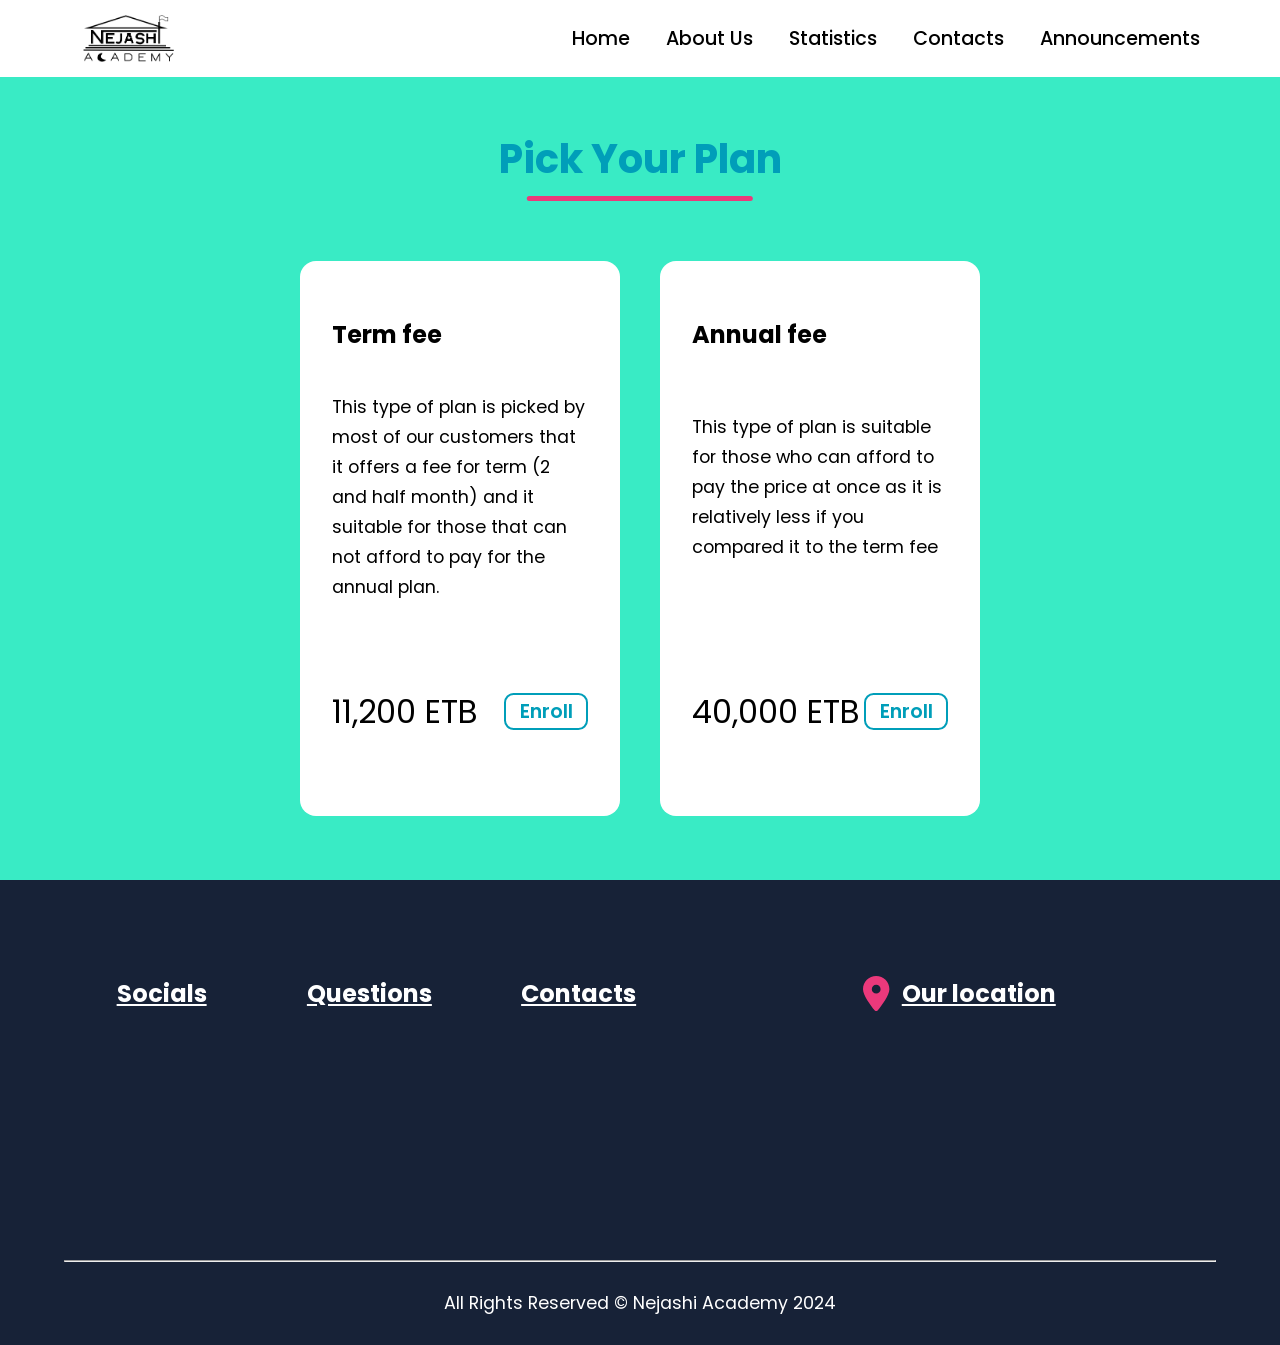
<file: enroll.html>
<!DOCTYPE html>
<html lang="en">
<head>
    <meta charset="UTF-8">
    <meta name="viewport" content="width=device-width, initial-scale=1.0">

    <link rel="icon" href="assets/logo-white.png">
    <link rel="stylesheet" href="index.css">
    <script src="index.js" defer></script>
    
    <title>View prices and Enroll here</title>
</head>
<body>
    <div class="preloader">
        <div class="preloader-logo">
            <img src="assets/logo-white.png" alt="">
            <div class="loading"><span></span></div>
        </div>
    </div>

    <header>
        <div class="container">
            <img class="logo" alt="">
            <nav>
                <ul>
                    <a href="index.html">Home</a>
                    <a href="aboutUs.html">About Us</a>
                    <a href="stats.html">Statistics</a>
                    <a href="contacts.html">Contacts</a>
                    <a href="announcement.html">Announcements</a>

                </ul>
            </nav>
        </div>
    </header>

    <main class="enroll">
        <div class="container fee-container">
            <h2 class="fee-header">Pick Your Plan</h2>
            <div class="fee-card f-fee">
                <h2>Term fee</h2>
                <p>This type of plan is picked by most of our customers that it offers a fee for term (2 and half month) and it suitable for those that can not afford to pay for the annual plan.</p>
                <div class="price"><span>11,200 ETB</span> <button>Enroll</button></div>
            </div>
            <div class="fee-card s-fee">
                <h2>Annual fee</h2>
                <p>This type of plan is suitable for those who can afford to pay the price at once as it is relatively less if you compared it to the term fee</p>
                <div class="price"><span>40,000 ETB</span> <button>Enroll</button></div>
            </div>
        </div>
    </main>
    <footer id="footer">
        <div class="container">
            <div>
                <h2>Socials</h2>
                <ul class="socials">
                    <li><a data-slide target="_blank" href="https://www.facebook.com/p/Nejashi-Academy-100084530647854/"><svg xmlns="http://www.w3.org/2000/svg" viewBox="0 0 448 512"><path d="M400 32H48A48 48 0 0 0 0 80v352a48 48 0 0 0 48 48h137.25V327.69h-63V256h63v-54.64c0-62.15 37-96.48 93.67-96.48 27.14 0 55.52 4.84 55.52 4.84v61h-31.27c-30.81 0-40.42 19.12-40.42 38.73V256h68.78l-11 71.69h-57.78V480H400a48 48 0 0 0 48-48V80a48 48 0 0 0-48-48z"/></svg><span>facebook</span></a></li>
                    <li><a data-slide target="_blank" href="https://www.twitter.com"><svg xmlns="http://www.w3.org/2000/svg" viewBox="0 0 512 512"><path opacity="1" d="M389.2 48h70.6L305.6 224.2 487 464H345L233.7 318.6 106.5 464H35.8L200.7 275.5 26.8 48H172.4L272.9 180.9 389.2 48zM364.4 421.8h39.1L151.1 88h-42L364.4 421.8z"/></svg><span>X</span></a></li>
                    <li><a data-slide target="_blank" href="https://telegram.com"><svg xmlns="http://www.w3.org/2000/svg" viewBox="0 0 496 512"><path opacity="1" d="M248 8C111 8 0 119 0 256S111 504 248 504 496 393 496 256 385 8 248 8zM363 176.7c-3.7 39.2-19.9 134.4-28.1 178.3-3.5 18.6-10.3 24.8-16.9 25.4-14.4 1.3-25.3-9.5-39.3-18.7-21.8-14.3-34.2-23.2-55.3-37.2-24.5-16.1-8.6-25 5.3-39.5 3.7-3.8 67.1-61.5 68.3-66.7 .2-.7 .3-3.1-1.2-4.4s-3.6-.8-5.1-.5q-3.3 .7-104.6 69.1-14.8 10.2-26.9 9.9c-8.9-.2-25.9-5-38.6-9.1-15.5-5-27.9-7.7-26.8-16.3q.8-6.7 18.5-13.7 108.4-47.2 144.6-62.3c68.9-28.6 83.2-33.6 92.5-33.8 2.1 0 6.6 .5 9.6 2.9a10.5 10.5 0 0 1 3.5 6.7A43.8 43.8 0 0 1 363 176.7z"/></svg><span>Telegram</span></a></li>
                    <li><a data-slide target="_blank" href="https://www.linkedin.com/in/abdulgefar-sherif-576b01115/?originalSubdomain=et"><svg xmlns="http://www.w3.org/2000/svg" viewBox="0 0 448 512"><path d="M416 32H31.9C14.3 32 0 46.5 0 64.3v383.4C0 465.5 14.3 480 31.9 480H416c17.6 0 32-14.5 32-32.3V64.3c0-17.8-14.4-32.3-32-32.3zM135.4 416H69V202.2h66.5V416zm-33.2-243c-21.3 0-38.5-17.3-38.5-38.5S80.9 96 102.2 96c21.2 0 38.5 17.3 38.5 38.5 0 21.3-17.2 38.5-38.5 38.5zm282.1 243h-66.4V312c0-24.8-.5-56.7-34.5-56.7-34.6 0-39.9 27-39.9 54.9V416h-66.4V202.2h63.7v29.2h.9c8.9-16.8 30.6-34.5 62.9-34.5 67.2 0 79.7 44.3 79.7 101.9V416z"/></svg><span>LinkedIn</span></a></li>
                </ul>
            </div>
            <div>
                <h2>Questions</h2>
                <ul class="questions">
                    <li><a data-slide target="_blank" href="#">FAQs</a></li>
                    <li><a data-slide target="_blank" href="#">Report Issues</a></li>
                    <li><a data-slide target="_blank" href="#">Complains</a></li>
                    <li><a data-slide target="_blank" href="#">Customer Service</a></li>
                </ul>
            </div>
            <div>
                <h2>Contacts</h2>
                <ul>
                    <li><a data-slide target="_blank" href="#"><svg xmlns="http://www.w3.org/2000/svg" viewBox="0 0 512 512"><path opacity="1" d="M164.9 24.6c-7.7-18.6-28-28.5-47.4-23.2l-88 24C12.1 30.2 0 46 0 64C0 311.4 200.6 512 448 512c18 0 33.8-12.1 38.6-29.5l24-88c5.3-19.4-4.6-39.7-23.2-47.4l-96-40c-16.3-6.8-35.2-2.1-46.3 11.6L304.7 368C234.3 334.7 177.3 277.7 144 207.3L193.3 167c13.7-11.2 18.4-30 11.6-46.3l-40-96z"/></svg><span>0118 696 354</span></a></li>
                    <li><a data-slide target="_blank" href="#"><svg xmlns="http://www.w3.org/2000/svg" viewBox="0 0 512 512"><path opacity="1" d="M164.9 24.6c-7.7-18.6-28-28.5-47.4-23.2l-88 24C12.1 30.2 0 46 0 64C0 311.4 200.6 512 448 512c18 0 33.8-12.1 38.6-29.5l24-88c5.3-19.4-4.6-39.7-23.2-47.4l-96-40c-16.3-6.8-35.2-2.1-46.3 11.6L304.7 368C234.3 334.7 177.3 277.7 144 207.3L193.3 167c13.7-11.2 18.4-30 11.6-46.3l-40-96z"/></svg><span>0111 571 011</span></a></li>
                    <li><a data-slide target="_blank" href="#"><svg xmlns="http://www.w3.org/2000/svg" viewBox="0 0 512 512"><path opacity="1" d="M164.9 24.6c-7.7-18.6-28-28.5-47.4-23.2l-88 24C12.1 30.2 0 46 0 64C0 311.4 200.6 512 448 512c18 0 33.8-12.1 38.6-29.5l24-88c5.3-19.4-4.6-39.7-23.2-47.4l-96-40c-16.3-6.8-35.2-2.1-46.3 11.6L304.7 368C234.3 334.7 177.3 277.7 144 207.3L193.3 167c13.7-11.2 18.4-30 11.6-46.3l-40-96z"/></svg><span>09 30 10 56 28</span></a></li>
                    <li><a data-slide target="_blank" href="mailto: NejashiAcademy@gmail.com"><svg xmlns="http://www.w3.org/2000/svg" viewBox="0 0 512 512"><path opacity="1" d="M48 64C21.5 64 0 85.5 0 112c0 15.1 7.1 29.3 19.2 38.4L236.8 313.6c11.4 8.5 27 8.5 38.4 0L492.8 150.4c12.1-9.1 19.2-23.3 19.2-38.4c0-26.5-21.5-48-48-48H48zM0 176V384c0 35.3 28.7 64 64 64H448c35.3 0 64-28.7 64-64V176L294.4 339.2c-22.8 17.1-54 17.1-76.8 0L0 176z"/></svg><span>NejashiAcademy@gmail.com</span></a></li>
                </ul>
            </div>
            <div>
                <h2 class="location"><svg xmlns="http://www.w3.org/2000/svg" viewBox="0 0 384 512"><path opacity="1" d="M215.7 499.2C267 435 384 279.4 384 192C384 86 298 0 192 0S0 86 0 192c0 87.4 117 243 168.3 307.2c12.3 15.3 35.1 15.3 47.4 0zM192 128a64 64 0 1 1 0 128 64 64 0 1 1 0-128z"/></svg><span>Our location</span></h2>
                <iframe class="map" src="https://www.google.com/maps/embed?pb=!1m14!1m8!1m3!1d15760.965622138205!2d38.744024!3d9.0417304!3m2!1i1024!2i768!4f13.1!3m3!1m2!1s0x164b8f43410d1893%3A0x634e579e1a385594!2sNejashi%20Acadamy!5e0!3m2!1sen!2set!4v1703444709628!5m2!1sen!2set" allowfullscreen="" loading="lazy" referrerpolicy="no-referrer-when-downgrade"></iframe>
            </div>
        </div>
        <hr>
        <p>All Rights Reserved &COPY; Nejashi Academy 2024</p>
    </footer>

</body>
</html>
</file>
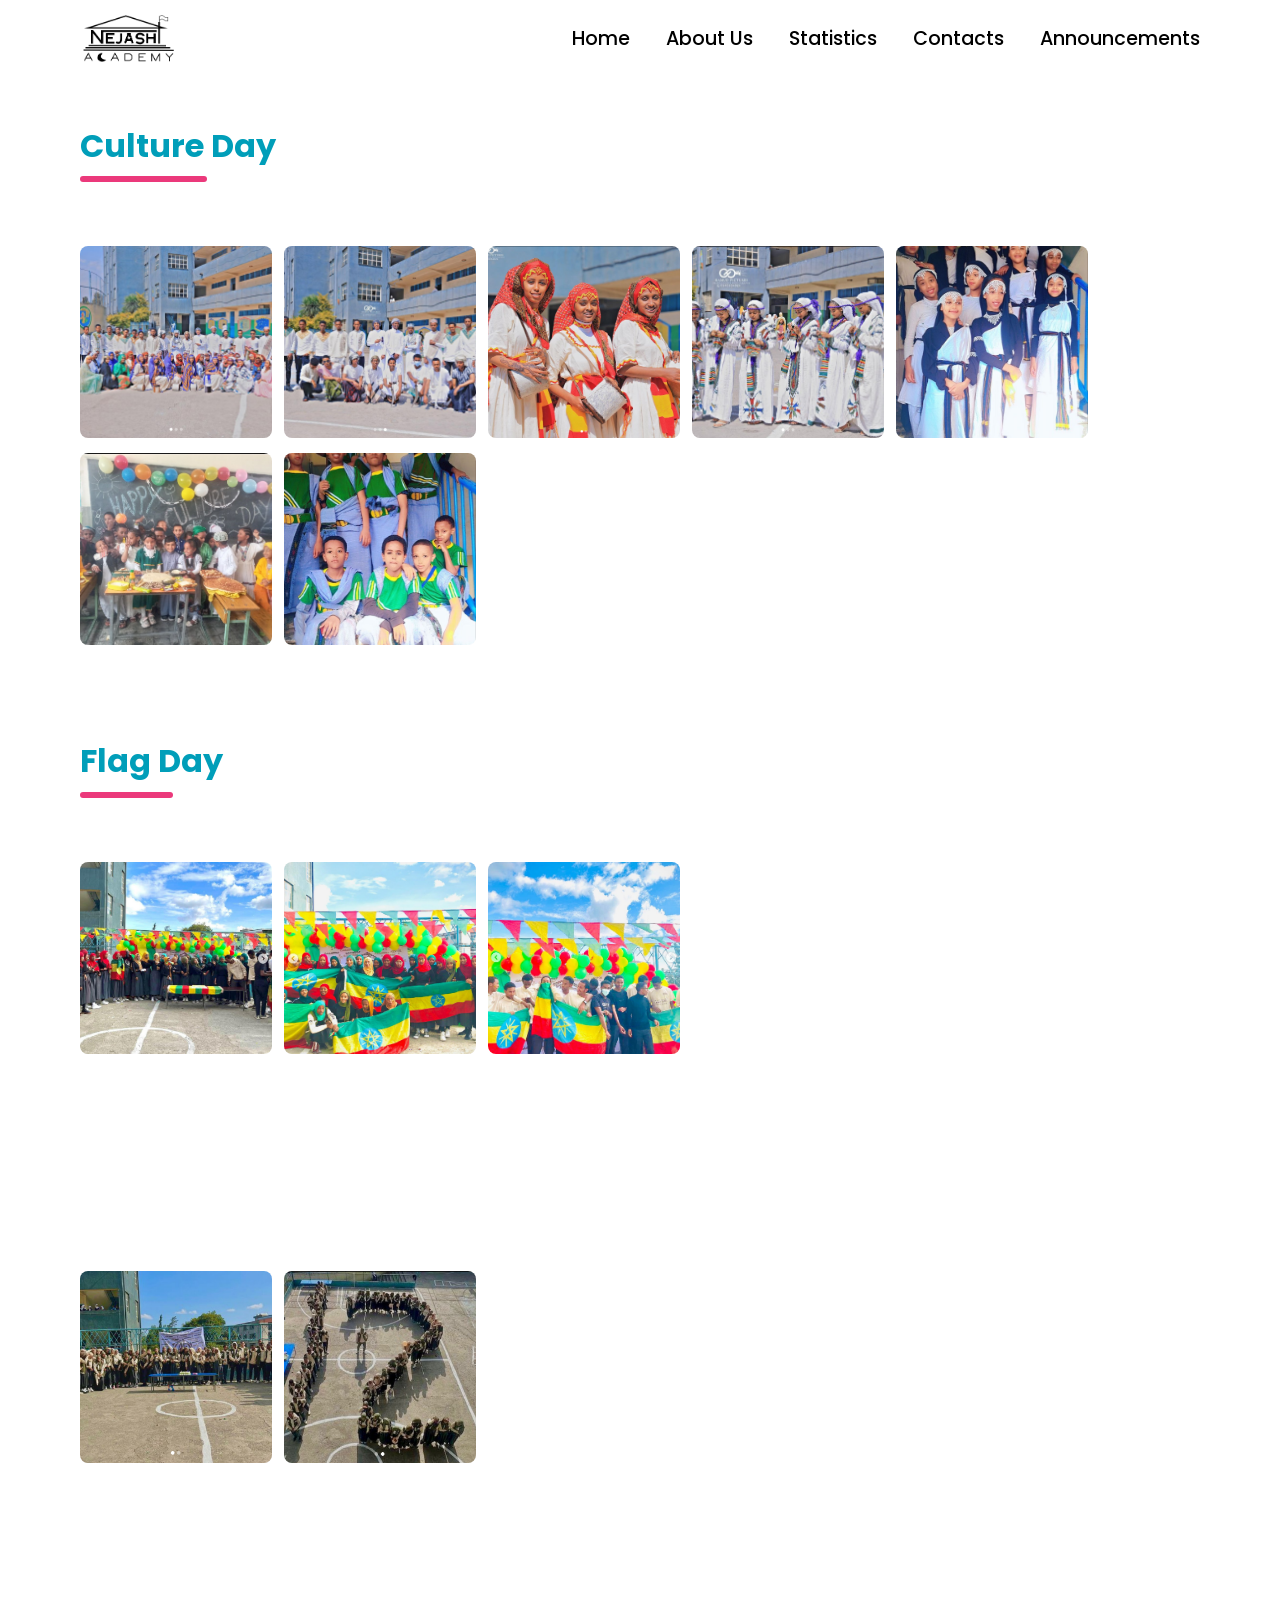
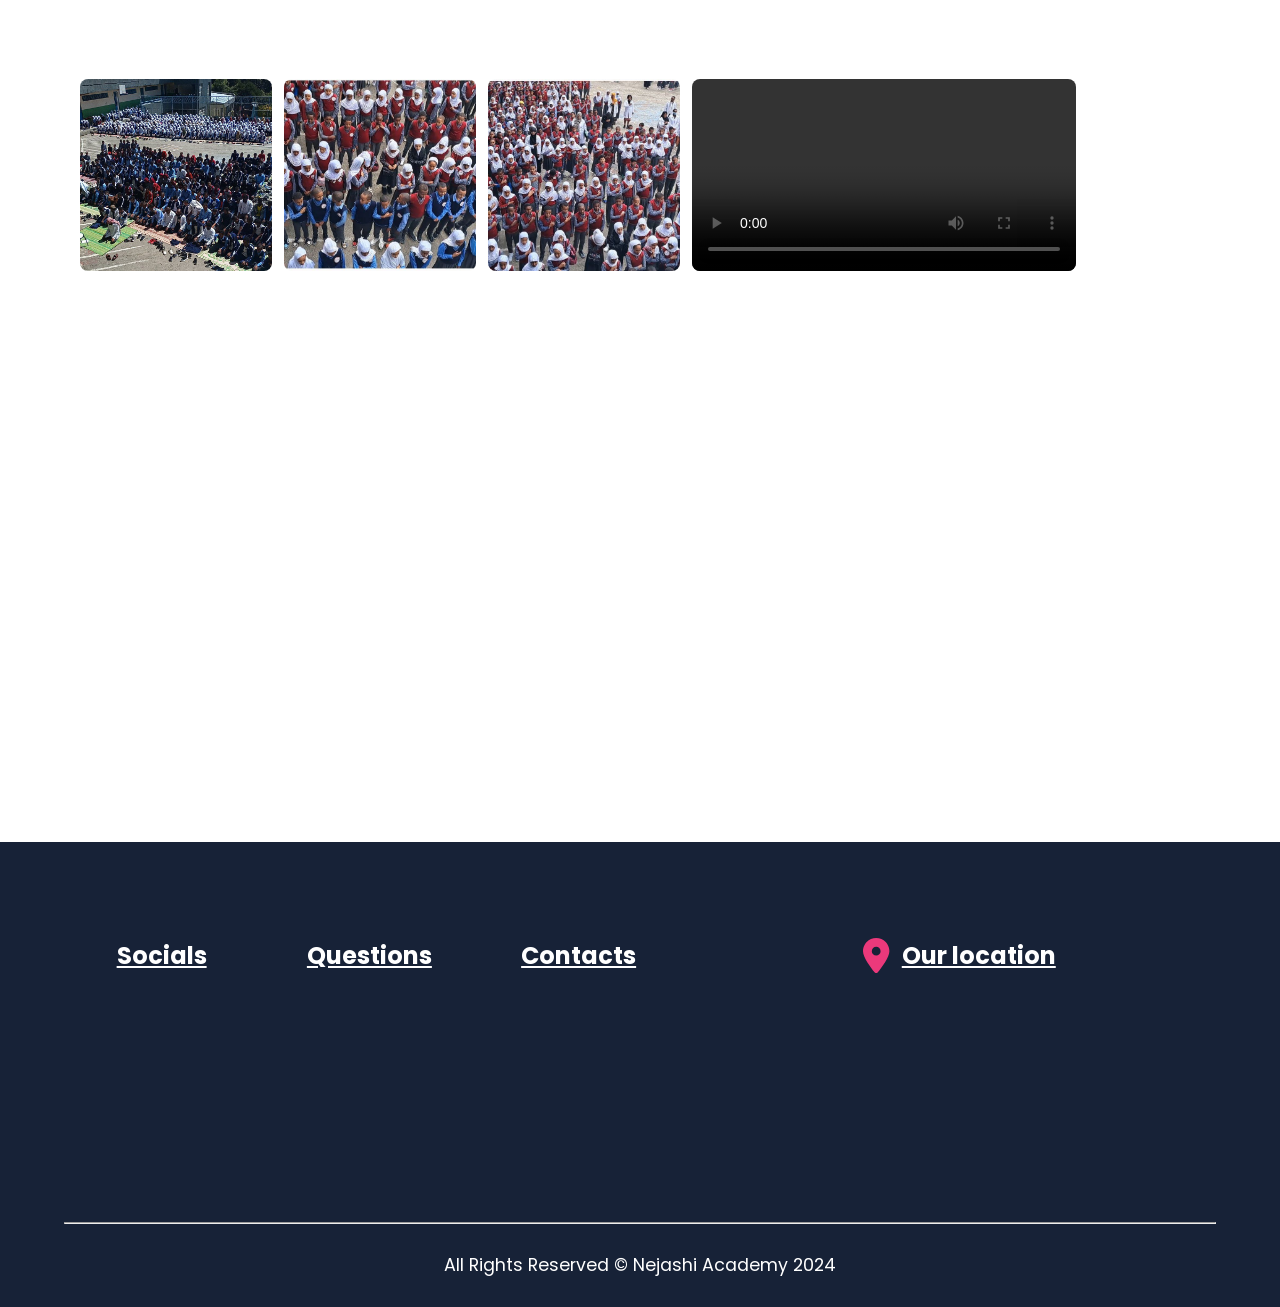
<file: events.html>
<!DOCTYPE html>
<html lang="en">
<head>
    <meta charset="UTF-8">
    <meta name="viewport" content="width=device-width, initial-scale=1.0">
    
    <link rel="icon" href="assets/logo-white.png">
    <link rel="stylesheet" href="index.css">
    <script src="index.js" defer></script>
    
    <title>Explore events that happened in Nejashi Academy</title>
</head>
<body>
    <div class="preloader">
        <div class="preloader-logo">
            <img src="assets/logo-white.png" alt="">
            <div class="loading"><span></span></div>
        </div>
    </div>

    <header>
        <div class="container">
            <img class="logo" alt="">
            <nav>
                <ul>
                    <a href="index.html">Home</a>
                    <a href="aboutUs.html">About Us</a>
                    <a href="stats.html">Statistics</a>
                    <a href="contacts.html">Contacts</a>
                    <a href="announcement.html">Announcements</a>

                </ul>
            </nav>
        </div>
    </header>

    <main>
        <div class="container">
            <section class="culture">
                <h2 data-slide class="stand-out stand-header">Culture Day</h2>
                <figure>
                    <img src="assets/Cultureday-1.png" alt="">
                    <img src="assets/Cultureday-2.png" alt="">
                    <img src="assets/Cultureday-3.png" alt="">
                    <img src="assets/Cultureday-4.png" alt="">
                    <img src="assets/cultureday-5.jpg" alt="">
                    <img src="assets/cultureday-6.jpg" alt="">
                    <img src="assets/cultureday-7.jpg" alt="">
                </figure>
            </section>
            <section class="flag">
                <h2 data-slide class="stand-out stand-header">Flag Day</h2>
                <figure>
                    <img src="assets/Flagday-1.png" alt="">
                    <img src="assets/Flagday-girls.png" alt="">
                    <img src="assets/Flagday-2.png" alt="">
                </figure>
            </section>
            <section class="jacket">
                <h2 data-slide class="stand-out stand-header">Jacket Day</h2>
                <figure>
                    <img src="assets/Jacketday-1.png" alt="">
                    <img src="assets/Jacketday-2.png" alt="">
                </figure>
            </section>
            <section class="prayer">
                <h2 data-slide class="stand-out stand-header">Prayer</h2>
                <figure>
                    <img src="assets/prayer-1.jpg" alt="">
                    <img src="assets/prayer-2.jpg" alt="">
                    <img src="assets/prayer-3.jpg" alt="">
                    <video controls>
                        <source src="assets/Prayer-vid.mp4">
                    </video>
                </figure>
            </section>
            <section class="workers">
                <h2 data-slide class="stand-out stand-header">Workers Day</h2>
                <figure>
                    <iframe width="560" height="315" src="https://www.youtube.com/embed/e4kDyoBlMvI?si=si1GchBcddXQQiHe" title="YouTube video player" frameborder="0" allow="accelerometer; autoplay; clipboard-write; encrypted-media; gyroscope; picture-in-picture; web-share" allowfullscreen></iframe>
                </figure>
            </section>
        </div>
    </main>
    
    <footer id="footer">
        <div class="container">
            <div>
                <h2>Socials</h2>
                <ul class="socials">
                    <li><a data-slide target="_blank" href="https://www.facebook.com/p/Nejashi-Academy-100084530647854/"><svg xmlns="http://www.w3.org/2000/svg" viewBox="0 0 448 512"><path d="M400 32H48A48 48 0 0 0 0 80v352a48 48 0 0 0 48 48h137.25V327.69h-63V256h63v-54.64c0-62.15 37-96.48 93.67-96.48 27.14 0 55.52 4.84 55.52 4.84v61h-31.27c-30.81 0-40.42 19.12-40.42 38.73V256h68.78l-11 71.69h-57.78V480H400a48 48 0 0 0 48-48V80a48 48 0 0 0-48-48z"/></svg><span>facebook</span></a></li>
                    <li><a data-slide target="_blank" href="https://www.twitter.com"><svg xmlns="http://www.w3.org/2000/svg" viewBox="0 0 512 512"><path opacity="1" d="M389.2 48h70.6L305.6 224.2 487 464H345L233.7 318.6 106.5 464H35.8L200.7 275.5 26.8 48H172.4L272.9 180.9 389.2 48zM364.4 421.8h39.1L151.1 88h-42L364.4 421.8z"/></svg><span>X</span></a></li>
                    <li><a data-slide target="_blank" href="https://telegram.com"><svg xmlns="http://www.w3.org/2000/svg" viewBox="0 0 496 512"><path opacity="1" d="M248 8C111 8 0 119 0 256S111 504 248 504 496 393 496 256 385 8 248 8zM363 176.7c-3.7 39.2-19.9 134.4-28.1 178.3-3.5 18.6-10.3 24.8-16.9 25.4-14.4 1.3-25.3-9.5-39.3-18.7-21.8-14.3-34.2-23.2-55.3-37.2-24.5-16.1-8.6-25 5.3-39.5 3.7-3.8 67.1-61.5 68.3-66.7 .2-.7 .3-3.1-1.2-4.4s-3.6-.8-5.1-.5q-3.3 .7-104.6 69.1-14.8 10.2-26.9 9.9c-8.9-.2-25.9-5-38.6-9.1-15.5-5-27.9-7.7-26.8-16.3q.8-6.7 18.5-13.7 108.4-47.2 144.6-62.3c68.9-28.6 83.2-33.6 92.5-33.8 2.1 0 6.6 .5 9.6 2.9a10.5 10.5 0 0 1 3.5 6.7A43.8 43.8 0 0 1 363 176.7z"/></svg><span>Telegram</span></a></li>
                    <li><a data-slide target="_blank" href="https://www.linkedin.com/in/abdulgefar-sherif-576b01115/?originalSubdomain=et"><svg xmlns="http://www.w3.org/2000/svg" viewBox="0 0 448 512"><path d="M416 32H31.9C14.3 32 0 46.5 0 64.3v383.4C0 465.5 14.3 480 31.9 480H416c17.6 0 32-14.5 32-32.3V64.3c0-17.8-14.4-32.3-32-32.3zM135.4 416H69V202.2h66.5V416zm-33.2-243c-21.3 0-38.5-17.3-38.5-38.5S80.9 96 102.2 96c21.2 0 38.5 17.3 38.5 38.5 0 21.3-17.2 38.5-38.5 38.5zm282.1 243h-66.4V312c0-24.8-.5-56.7-34.5-56.7-34.6 0-39.9 27-39.9 54.9V416h-66.4V202.2h63.7v29.2h.9c8.9-16.8 30.6-34.5 62.9-34.5 67.2 0 79.7 44.3 79.7 101.9V416z"/></svg><span>LinkedIn</span></a></li>
                </ul>
            </div>
            <div>
                <h2>Questions</h2>
                <ul class="questions">
                    <li><a data-slide target="_blank" href="#">FAQs</a></li>
                    <li><a data-slide target="_blank" href="#">Report Issues</a></li>
                    <li><a data-slide target="_blank" href="#">Complains</a></li>
                    <li><a data-slide target="_blank" href="#">Customer Service</a></li>
                </ul>
            </div>
            <div>
                <h2>Contacts</h2>
                <ul>
                    <li><a data-slide target="_blank" href="#"><svg xmlns="http://www.w3.org/2000/svg" viewBox="0 0 512 512"><path opacity="1" d="M164.9 24.6c-7.7-18.6-28-28.5-47.4-23.2l-88 24C12.1 30.2 0 46 0 64C0 311.4 200.6 512 448 512c18 0 33.8-12.1 38.6-29.5l24-88c5.3-19.4-4.6-39.7-23.2-47.4l-96-40c-16.3-6.8-35.2-2.1-46.3 11.6L304.7 368C234.3 334.7 177.3 277.7 144 207.3L193.3 167c13.7-11.2 18.4-30 11.6-46.3l-40-96z"/></svg><span>0118 696 354</span></a></li>
                    <li><a data-slide target="_blank" href="#"><svg xmlns="http://www.w3.org/2000/svg" viewBox="0 0 512 512"><path opacity="1" d="M164.9 24.6c-7.7-18.6-28-28.5-47.4-23.2l-88 24C12.1 30.2 0 46 0 64C0 311.4 200.6 512 448 512c18 0 33.8-12.1 38.6-29.5l24-88c5.3-19.4-4.6-39.7-23.2-47.4l-96-40c-16.3-6.8-35.2-2.1-46.3 11.6L304.7 368C234.3 334.7 177.3 277.7 144 207.3L193.3 167c13.7-11.2 18.4-30 11.6-46.3l-40-96z"/></svg><span>0111 571 011</span></a></li>
                    <li><a data-slide target="_blank" href="#"><svg xmlns="http://www.w3.org/2000/svg" viewBox="0 0 512 512"><path opacity="1" d="M164.9 24.6c-7.7-18.6-28-28.5-47.4-23.2l-88 24C12.1 30.2 0 46 0 64C0 311.4 200.6 512 448 512c18 0 33.8-12.1 38.6-29.5l24-88c5.3-19.4-4.6-39.7-23.2-47.4l-96-40c-16.3-6.8-35.2-2.1-46.3 11.6L304.7 368C234.3 334.7 177.3 277.7 144 207.3L193.3 167c13.7-11.2 18.4-30 11.6-46.3l-40-96z"/></svg><span>09 30 10 56 28</span></a></li>
                    <li><a data-slide target="_blank" href="mailto: NejashiAcademy@gmail.com"><svg xmlns="http://www.w3.org/2000/svg" viewBox="0 0 512 512"><path opacity="1" d="M48 64C21.5 64 0 85.5 0 112c0 15.1 7.1 29.3 19.2 38.4L236.8 313.6c11.4 8.5 27 8.5 38.4 0L492.8 150.4c12.1-9.1 19.2-23.3 19.2-38.4c0-26.5-21.5-48-48-48H48zM0 176V384c0 35.3 28.7 64 64 64H448c35.3 0 64-28.7 64-64V176L294.4 339.2c-22.8 17.1-54 17.1-76.8 0L0 176z"/></svg><span>NejashiAcademy@gmail.com</span></a></li>
                </ul>
            </div>
            <div>
                <h2 class="location"><svg xmlns="http://www.w3.org/2000/svg" viewBox="0 0 384 512"><path opacity="1" d="M215.7 499.2C267 435 384 279.4 384 192C384 86 298 0 192 0S0 86 0 192c0 87.4 117 243 168.3 307.2c12.3 15.3 35.1 15.3 47.4 0zM192 128a64 64 0 1 1 0 128 64 64 0 1 1 0-128z"/></svg><span>Our location</span></h2>
                <iframe class="map" src="https://www.google.com/maps/embed?pb=!1m14!1m8!1m3!1d15760.965622138205!2d38.744024!3d9.0417304!3m2!1i1024!2i768!4f13.1!3m3!1m2!1s0x164b8f43410d1893%3A0x634e579e1a385594!2sNejashi%20Acadamy!5e0!3m2!1sen!2set!4v1703444709628!5m2!1sen!2set" allowfullscreen="" loading="lazy" referrerpolicy="no-referrer-when-downgrade"></iframe>
            </div>
        </div>
        <hr>
        <p>All Rights Reserved &COPY; Nejashi Academy 2024</p> 
    </footer>

</body>
</html>
</file>
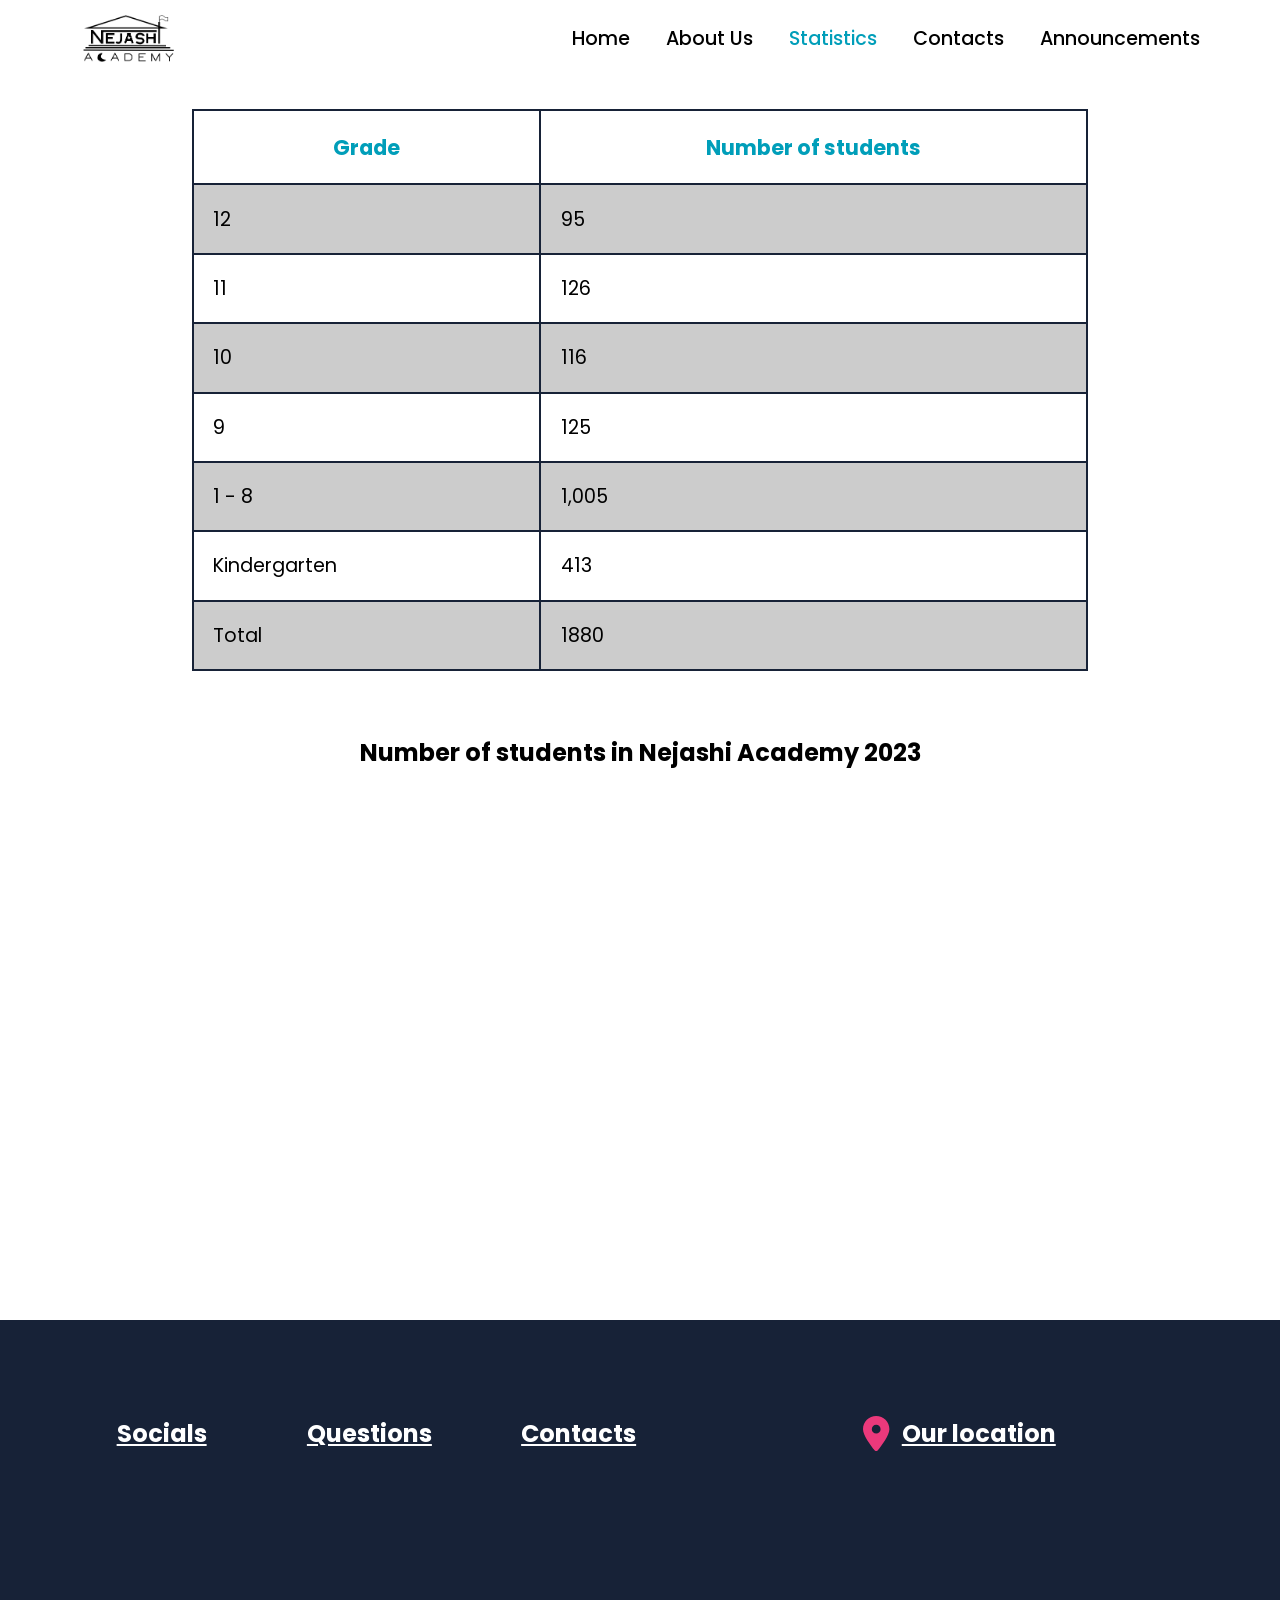
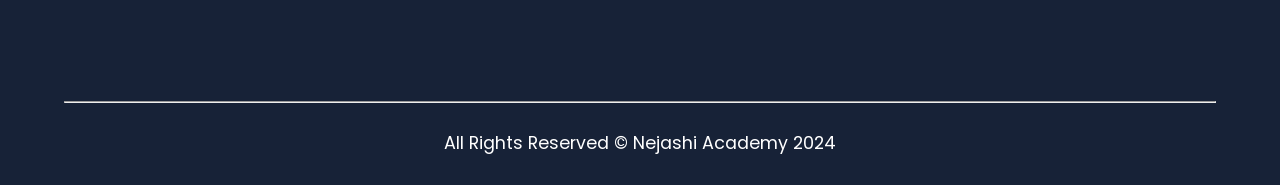
<file: stats.html>
<!DOCTYPE html>
<html lang="en">
<head>
    <meta charset="UTF-8">
    <meta name="viewport" content="width=device-width, initial-scale=1.0">

    <link rel="stylesheet" href="index.css">
    <script src="index.js" defer></script>
    <link rel="icon" href="assets/logo-white.png">
    <title>Statistics</title>
</head>
<body>
    <div class="preloader">
        <div class="preloader-logo">
            <img src="assets/logo-white.png" alt="">
            <div class="loading"><span></span></div>
        </div>
    </div>

    <header>
        
        <div class="container">
            <img class="logo" alt="">
            <nav>
                <ul>
                    <a href="index.html">Home</a>
                    <a href="aboutUs.html">About Us</a>
                    <a class="current" href="stats.html">Statistics</a>
                    <a href="contacts.html">Contacts</a>
                    <a href="announcement.html">Announcements</a>

                </ul>
            </nav>
        </div>
    </header>

    <main>
        <div class="container main-section">
            <table>
                <thead>
                    <th>Grade</th>
                    <th>Number of students</th>
                </thead>
                <tbody>
                    <tr>
                        <td>12</td>
                        <td>95</td>
                    </tr>
                    <tr>
                        <td>11</td>
                        <td>126</td>
                    </tr>
                    <tr>
                        <td>10</td>
                        <td>116</td>
                    </tr>
                    <tr>
                        <td>9</td>
                        <td>125</td>
                    </tr>
                    <tr>
                        <td>1 - 8</td>
                        <td>1,005</td>
                    </tr>
                    <tr>
                        <td>Kindergarten</td>
                        <td>413</td>
                    </tr>
                    <tr>
                        <td>Total</td>
                        <td>1880</td>
                    </tr>
                </tbody>
            </table>
            <h2 data-slide class="stat-header">Number of students in Nejashi Academy 2023</h2>
            <div data-slide class="percentages">
                <img src="assets/hundredpass.png" alt="">
                <img src="assets/ninetypass.png" alt="">
                <img src="assets/eightypass.png" alt="">
                <span>2021</span>
                <span>2022</span>
                <span>2023</span>
            </div>
            <h2 data-slide class="stat-header">Nejashi students' national exam pass rate</h2>
        </div>
    </main>
    
    <footer id="footer">
        <div class="container">
            <div>
                <h2>Socials</h2>
                <ul class="socials">
                    <li><a data-slide target="_blank" href="https://www.facebook.com/p/Nejashi-Academy-100084530647854/"><svg xmlns="http://www.w3.org/2000/svg" viewBox="0 0 448 512"><path d="M400 32H48A48 48 0 0 0 0 80v352a48 48 0 0 0 48 48h137.25V327.69h-63V256h63v-54.64c0-62.15 37-96.48 93.67-96.48 27.14 0 55.52 4.84 55.52 4.84v61h-31.27c-30.81 0-40.42 19.12-40.42 38.73V256h68.78l-11 71.69h-57.78V480H400a48 48 0 0 0 48-48V80a48 48 0 0 0-48-48z"/></svg><span>facebook</span></a></li>
                    <li><a data-slide target="_blank" href="https://www.twitter.com"><svg xmlns="http://www.w3.org/2000/svg" viewBox="0 0 512 512"><path opacity="1" d="M389.2 48h70.6L305.6 224.2 487 464H345L233.7 318.6 106.5 464H35.8L200.7 275.5 26.8 48H172.4L272.9 180.9 389.2 48zM364.4 421.8h39.1L151.1 88h-42L364.4 421.8z"/></svg><span>X</span></a></li>
                    <li><a data-slide target="_blank" href="https://telegram.com"><svg xmlns="http://www.w3.org/2000/svg" viewBox="0 0 496 512"><path opacity="1" d="M248 8C111 8 0 119 0 256S111 504 248 504 496 393 496 256 385 8 248 8zM363 176.7c-3.7 39.2-19.9 134.4-28.1 178.3-3.5 18.6-10.3 24.8-16.9 25.4-14.4 1.3-25.3-9.5-39.3-18.7-21.8-14.3-34.2-23.2-55.3-37.2-24.5-16.1-8.6-25 5.3-39.5 3.7-3.8 67.1-61.5 68.3-66.7 .2-.7 .3-3.1-1.2-4.4s-3.6-.8-5.1-.5q-3.3 .7-104.6 69.1-14.8 10.2-26.9 9.9c-8.9-.2-25.9-5-38.6-9.1-15.5-5-27.9-7.7-26.8-16.3q.8-6.7 18.5-13.7 108.4-47.2 144.6-62.3c68.9-28.6 83.2-33.6 92.5-33.8 2.1 0 6.6 .5 9.6 2.9a10.5 10.5 0 0 1 3.5 6.7A43.8 43.8 0 0 1 363 176.7z"/></svg><span>Telegram</span></a></li>
                    <li><a data-slide target="_blank" href="https://www.linkedin.com/in/abdulgefar-sherif-576b01115/?originalSubdomain=et"><svg xmlns="http://www.w3.org/2000/svg" viewBox="0 0 448 512"><path d="M416 32H31.9C14.3 32 0 46.5 0 64.3v383.4C0 465.5 14.3 480 31.9 480H416c17.6 0 32-14.5 32-32.3V64.3c0-17.8-14.4-32.3-32-32.3zM135.4 416H69V202.2h66.5V416zm-33.2-243c-21.3 0-38.5-17.3-38.5-38.5S80.9 96 102.2 96c21.2 0 38.5 17.3 38.5 38.5 0 21.3-17.2 38.5-38.5 38.5zm282.1 243h-66.4V312c0-24.8-.5-56.7-34.5-56.7-34.6 0-39.9 27-39.9 54.9V416h-66.4V202.2h63.7v29.2h.9c8.9-16.8 30.6-34.5 62.9-34.5 67.2 0 79.7 44.3 79.7 101.9V416z"/></svg><span>LinkedIn</span></a></li>
                </ul>
            </div>
            <div>
                <h2>Questions</h2>
                <ul class="questions">
                    <li><a data-slide target="_blank" href="#">FAQs</a></li>
                    <li><a data-slide target="_blank" href="#">Report Issues</a></li>
                    <li><a data-slide target="_blank" href="#">Complains</a></li>
                    <li><a data-slide target="_blank" href="#">Customer Service</a></li>
                </ul>
            </div>
            <div>
                <h2>Contacts</h2>
                <ul>
                    <li><a data-slide target="_blank" href="#"><svg xmlns="http://www.w3.org/2000/svg" viewBox="0 0 512 512"><path opacity="1" d="M164.9 24.6c-7.7-18.6-28-28.5-47.4-23.2l-88 24C12.1 30.2 0 46 0 64C0 311.4 200.6 512 448 512c18 0 33.8-12.1 38.6-29.5l24-88c5.3-19.4-4.6-39.7-23.2-47.4l-96-40c-16.3-6.8-35.2-2.1-46.3 11.6L304.7 368C234.3 334.7 177.3 277.7 144 207.3L193.3 167c13.7-11.2 18.4-30 11.6-46.3l-40-96z"/></svg><span>0118 696 354</span></a></li>
                    <li><a data-slide target="_blank" href="#"><svg xmlns="http://www.w3.org/2000/svg" viewBox="0 0 512 512"><path opacity="1" d="M164.9 24.6c-7.7-18.6-28-28.5-47.4-23.2l-88 24C12.1 30.2 0 46 0 64C0 311.4 200.6 512 448 512c18 0 33.8-12.1 38.6-29.5l24-88c5.3-19.4-4.6-39.7-23.2-47.4l-96-40c-16.3-6.8-35.2-2.1-46.3 11.6L304.7 368C234.3 334.7 177.3 277.7 144 207.3L193.3 167c13.7-11.2 18.4-30 11.6-46.3l-40-96z"/></svg><span>0111 571 011</span></a></li>
                    <li><a data-slide target="_blank" href="#"><svg xmlns="http://www.w3.org/2000/svg" viewBox="0 0 512 512"><path opacity="1" d="M164.9 24.6c-7.7-18.6-28-28.5-47.4-23.2l-88 24C12.1 30.2 0 46 0 64C0 311.4 200.6 512 448 512c18 0 33.8-12.1 38.6-29.5l24-88c5.3-19.4-4.6-39.7-23.2-47.4l-96-40c-16.3-6.8-35.2-2.1-46.3 11.6L304.7 368C234.3 334.7 177.3 277.7 144 207.3L193.3 167c13.7-11.2 18.4-30 11.6-46.3l-40-96z"/></svg><span>09 30 10 56 28</span></a></li>
                    <li><a data-slide target="_blank" href="mailto: NejashiAcademy@gmail.com"><svg xmlns="http://www.w3.org/2000/svg" viewBox="0 0 512 512"><path opacity="1" d="M48 64C21.5 64 0 85.5 0 112c0 15.1 7.1 29.3 19.2 38.4L236.8 313.6c11.4 8.5 27 8.5 38.4 0L492.8 150.4c12.1-9.1 19.2-23.3 19.2-38.4c0-26.5-21.5-48-48-48H48zM0 176V384c0 35.3 28.7 64 64 64H448c35.3 0 64-28.7 64-64V176L294.4 339.2c-22.8 17.1-54 17.1-76.8 0L0 176z"/></svg><span>NejashiAcademy@gmail.com</span></a></li>
                </ul>
            </div>
            <div>
                <h2 class="location"><svg xmlns="http://www.w3.org/2000/svg" viewBox="0 0 384 512"><path opacity="1" d="M215.7 499.2C267 435 384 279.4 384 192C384 86 298 0 192 0S0 86 0 192c0 87.4 117 243 168.3 307.2c12.3 15.3 35.1 15.3 47.4 0zM192 128a64 64 0 1 1 0 128 64 64 0 1 1 0-128z"/></svg><span>Our location</span></h2>
                <iframe class="map" src="https://www.google.com/maps/embed?pb=!1m14!1m8!1m3!1d15760.965622138205!2d38.744024!3d9.0417304!3m2!1i1024!2i768!4f13.1!3m3!1m2!1s0x164b8f43410d1893%3A0x634e579e1a385594!2sNejashi%20Acadamy!5e0!3m2!1sen!2set!4v1703444709628!5m2!1sen!2set" allowfullscreen="" loading="lazy" referrerpolicy="no-referrer-when-downgrade"></iframe>
            </div>
        </div>
        <hr>
        <p>All Rights Reserved &COPY; Nejashi Academy 2024</p>
    </footer>

</body>
</html>
</file>
<file: index.css>
@import url('https://fonts.googleapis.com/css2?family=Poppins:wght@;400;500;6   00&display=swap');
*, *::after, *::before {
    box-sizing: border-box;
    margin: 0;
    font-family: 'Poppins', system-ui, -apple-system, BlinkMacSystemFont, 'Segoe UI', Roboto, Oxygen, Ubuntu, Cantarell, 'Open Sans', 'Helvetica Neue', sans-serif;
}

:root {
    scroll-behavior: smooth;

    --clr-primary: #009eb9; /* original color #735eeb*/
    --clr-secondary: #39ebc5; /* dbdef5 *//* original color #735eeb*/
    --clr-dark: #172237;
    --clr-accent: #eb397b;

}

::-webkit-scrollbar {
    width: .5rem;
    height: .5rem;
    background: var(--clr-secondary);
}
::-webkit-scrollbar-thumb {
    background: var(--clr-primary);
    border-radius: 50vw;
}

::selection {
    color: white;
    background: var(--clr-primary);
}

::placeholder {
    font-size: 1.02rem;
    font-weight: 500;
    color: rgba(0, 0, 0, .3);
}

:focus {
    outline: none;
}

body.no-scroll {

    
    overflow: hidden;
}

.preloader {
    width: 100vw;
    height: 100vh;
    z-index: 10000;
    position: fixed;
    background-color: white;
}
.preloader-logo {
    position: relative;
    width: 20rem;
    height: 10rem;
    top: 50%;
    left: 50%;
    transform: translate(-50%, -50%);
}
.preloader-logo img {
    width: 10rem;
    position: relative;
    left: 50%;
    transform: translateX(-50%);
}
.preloader .loading {
    width: 100%;
    height: 5%;
    border: 2px solid var(--clr-primary);
    border-radius: 50vh;
    position: relative;
    overflow: hidden;
    background: var(--clr-secondary);
}
.loading span {
    position: absolute;
    height: 100%;
    width: 2rem;
    background: var(--clr-primary);
    border-radius: 50vh;
    color: #eaf5fe;
    animation: load 2s ease-in-out infinite;
}
@keyframes load {
    0% {left: 0;}
    50% {left: 50%;}
    100% {left: 100%;}
}

.stand-header {
    font-size: 2rem;
    position: relative;
    padding-block: .4em;
    width: fit-content;
    margin-bottom: 2em;
}
.stand-header::after {
    content: "";
    position: absolute;
    border-radius: 50vw;
    height: .2em;
    width: 65%;
    left: 0;
    bottom: 0;
    background: var(--clr-accent);
}
.stand-out {
    color: var(--clr-primary);
}

.container {
    max-width: 70rem;
    margin-inline: auto;
}
.container p {

    margin-bottom: 3em;
}

[data-slide] {
    transform: translateY(100%);
    opacity: 0;
    transition: 500ms;
}

.active {
    background-color: var(--clr-dark) !important;
}
.current {
    color: var(--clr-primary);
}

.glide {
    opacity: 1 !important;
    transform: translateY(0) !important;
}

.term {
    color: var(--clr-primary);
}
.term-card-cont {
    width: 40rem;
    height: 90vh;
    font-size: 1.1rem;
    position: fixed;
    top: 2rem;
    left: 50%;
    margin-left: -20rem;
    background: white;
    padding: 3rem;
    overflow-y: scroll;
    border-radius: 1em;
}
.term-card {
    width: 100vw;
    height: 100vh;
    position: fixed;
    top: 0;
    left: 0;
    background: rgba(0, 0, 0, .5);
    z-index: 1000;
    display: none;
}


.term-card-cont * {
    margin-bottom: 1em;
}
.visible {
    display: block;
}

/********* *********/
/********* *********/
/********* *********/
/********* *********/



header {
    --_bg-topheader: white;
    --_bg-scrolledheader: var(--clr-dark);

    
    position: sticky;
    top: 0;
    z-index: 9;
    background: var(--_bg-topheader);
}
header > .container {
    display: flex;
    align-items: center;
    justify-content: space-between;
}
header a {
    margin-left: 2rem;
    text-decoration: none;
    font-size: 1.2rem;
    font-weight: 500;
    color: black;
    padding-bottom: .3em;
    position: relative;
}
header a::after {
    content: "";
    transition: 200ms;
    position: absolute;
    width: 0;
    height: 3px;
    background: var(--clr-primary);
    bottom: 0;
    right: 0;
}
 header a:hover {
    color: var(--clr-primary);
 }
  header a:hover::after {
    width: 100%;
    left: 0;
  }

.logo {
    width: 6rem;
}

header.hanging {
    background-color: var(--_bg-scrolledheader);
}
header.hanging a {
    color: white;
}

/********* **********/
/********* **********/
/********* **********/



body {
    min-height: 100vh;
}
p {
    font-size: 1.1rem;
    line-height: 1.7;
}
section {
    padding-block: 2rem;
}
.hero__image > img {
    max-width: 30rem;
}
.hero > .container {
    display: flex;
    gap: 2rem;
}
.hero__text > h1 {
    font-size: 3rem;
    margin-bottom: 2rem;
    line-height: 1.3;
}

.hero button {
    margin: 2em 1em 0 0;
    padding: .3em 1em;
    font-size: 1.05rem;
    border-radius: .7em;
    position: relative;
    overflow: hidden;
    z-index: 2;
}
.btn-enroll {
    background: none;
    border: 2px solid var(--clr-primary);
    color: white;
    transition: 200ms;
}
.btn-enroll::after {
    content: "";
    position: absolute;
    top: 0;
    right: 0;
    width: 100%;
    height: 100%;
    transition: 200ms;
    z-index: -1;
    background: var(--clr-primary);
}
.btn-enroll:hover::after {
    width: 0;
}

.btn-enroll:hover {
    color: var(--clr-primary);
}

.btn-about {
    background: none;
    border: 2px solid var(--clr-primary);
    color: var(--clr-primary);
}
.btn-about::after {
    content: "";
    position: absolute;
    top: 0;
    left: 0;
    width: 0;
    height: 100%;
    transition: 200ms;
    z-index: -1;
    background: var(--clr-primary) !important;
}
.btn-about:hover {
    color: white;
}
.btn-about:hover::after {
    width: 100%;
}

main {
    transition: 200ms;
}
.first-color {
    background: red;
}
.second-color {
    background: green;
}
.third-color {
    background: blue;
}

/******** **************/
/******** **************/
/******** **************/


.p-event {
    margin-bottom: 3em;
}

.events {
    padding-bottom: 5em;
}

.ev {
    margin-bottom: 2em;
}

.carousel {
    position: relative;
    border-radius: 1em;
    overflow: hidden;
}

.carousel ul {
    list-style: none;
    display: flex;
    align-items: center;
    gap: 1em;
    padding: 0;
    overflow-x: scroll;
}
.carousel::after,.carousel::before {
    content: "";
    position: absolute;
    top: 0;
    left: 0;
    z-index: 5;
    height: 100%;
    width: 3rem;
    background: linear-gradient(90deg, #d5cce2, transparent);
}
.carousel::before {
    right: 0;
    left: auto;
    background: linear-gradient(90deg, transparent, #d5cce2);
}

.carousel img {
    width: 15rem;
    height: 15rem;
    object-fit: cover;
    border-radius: 1rem;
}


/******** **************/
/******** **************/
/******** **************/

.calendar > .container {
    padding-top: 1em;
}

.calendar ul::-webkit-scrollbar, .calendar ul::-webkit-scrollbar-thumb {
    background: transparent;
}
.calendar ul {
    overflow: scroll;
    display: flex;
    list-style: none;
    margin-top: 3rem;
    padding-block: 7rem;
    padding-inline: 1rem;
    position: relative;
    scroll-behavior: smooth;
    left: 0;
}
.calendar ul > li {
    width: 15rem;
    flex-shrink: 0;
    height: 6rem;
    border-top: 3px solid var(--clr-dark);
    border-left: 3px solid var(--clr-dark);
    position: relative;
    display: grid;
    place-content: center;
    font-size: 1.5rem;
    font-weight: 500;
    padding-inline: 1em;
    color: var(--clr-dark);
}
.calendar ul > li::before {
    content: "";
    position: absolute;
    top: 0;
    left: 0;
    transform: translate(-55%, -55%);
    width: 1em;
    height: 1em;
    border-radius: 50vw;
    background: var(--clr-accent);
}
.calendar ul > li::after {
    content: "";
    position: absolute;
    top: 50%;
    left: 0;
    transform: translate(-60%, -50%);
    width: .4em;
    height: .4em;
    border-radius: 50vw;
    border: 2px solid var(--clr-dark);
    background: var(--clr-accent);
}
.days {
    position: absolute;
    left: -1rem;
    top: -8rem;
    display: flex;
    align-items: center;
}
.date {
    font-size: 4rem;
    color: var(--clr-primary);
    margin-right: .25em;
}

.slider-control {
    display: flex;
    justify-content: center;
    gap: 1em;
}
.slider-control > span {
    display: inline-block;
    width: 2rem;
    height: 1rem;
    background: white;
    border: 2px solid var(--clr-dark);
    border-radius: 0 50vw 50vw 0;
    cursor: pointer;
}
#first-part {
    border-radius: 50vw 0 0 50vw;
}

/************* **********/
/************* **********/
/************* **********/

.register > .container {
    display: grid;
}

.register form {
    display: flex;
    justify-content: start;
    gap: 3em;
}

.register input:not(.check input) {
    border: none;
    height: 3.5em;
    margin-bottom: 1.5em;
    font-size: 1.2rem;
    border-bottom: 2px solid #777;
}
.register label {
    font-weight: 500;
    font-size: 1.1rem;
}
.names {
    display: flex;
    align-items: center;
    justify-content: space-between;
    gap: 1em;
}
.names input {
    width: 100%;
}
textarea {
    border: none;
    border-bottom: 2px solid #777;
    margin-block: .5em 2em;
    font-size: 1.2rem;
}

form div {
    display: grid;
    place-content: start;
}
.check {
    display: flex;
    gap: .5em;
}
.check input {
    margin-right: .5em;
}
.send {
    margin-top: 2em;
    padding: .5em;
    font-size: 1.2rem;
    font-weight: 500;
    border: 2px solid var(--clr-primary);
    border-radius: .7em;
    background: var(--clr-primary);
    color: white;
    cursor: pointer;
}
/******** ********/
/******** ********/
/******** ********/
/******** ********/


.staff-wrapper {
    display: flex;
    align-items: center;
    justify-content: center;
    gap: 1em;
    margin-bottom: 3rem;
}

.card {
    display: grid;
    place-items: center;
    padding: 1em;
    gap: 1em;
    border-radius: 1em;
    /* box-shadow: 0 0 1px var(--clr-dark); */
    background: var(--clr-secondary);
}

.staff-wrapper img {
    width: 5rem;
    height: 5rem;
    border-radius: 50%;
    object-fit: cover;
    border: 3px solid var(--clr-dark);
}

figcaption {
    display: grid;
    place-items: center;
    gap: .5em;
}
figcaption span {
    font-weight: 600;
    font-size: 1.2rem;
}

figure img {
    width: 12rem;
    height: 12rem;
    object-fit: cover;
    border-radius: .5em;
    margin: 0 .5em .5em 0;
}
figure video {
    height: 12rem;
    margin-bottom: .5em;
    border-radius: .5em;
}

.main-section {
    display: grid;
    place-items: center;
}
table {
    width: 80%;
    margin: 2rem 0;
}

table, th, td, tr {
    border: 2px solid var(--clr-dark);
    border-collapse: collapse;
    padding: 1em;
    font-size: 1.2rem;
}
tr:nth-child(2n+1) {
    background-color: #ccc;
}

th {
    color: var(--clr-primary);
    background: white;
    font-size: 1.3rem;
}

.stat-header {
    margin-block: 2rem;
}

.percentages {
    display: grid;
    grid-template-columns: repeat(3, auto);
    place-items: center;
    margin-block: 2rem;
    color: var(--clr-primary);
    font-size: 1.5rem;
    font-weight: 600;
}

.percentages img {
    width: 20rem;
}



/******** ********/
/******** ********/
/******** ********/



.fee-container {
    display: grid;
    grid-template-columns: auto auto;
    gap: 2.5em;
    justify-items: center;
    padding-bottom: 4rem;
}
main.enroll {
    background: var(--clr-secondary);
}
.fee-card {
    width: 20rem;
    background: white;
    border-radius: 1em;
    padding: 2em;
    display: grid;
}
.fee-card * {
    margin-block: 1em;
}
.f-fee {
    margin-left: auto;
}
.s-fee {
    margin-right: auto;
}
.fee-header {
    text-align: center;
    color: var(--clr-primary);
    font-size: 2.5rem;
    width: fit-content;
    position: relative;
    grid-column: span 2;
    margin-block: 1em .5em;
    padding-block: .3em;
}
.price {
    margin-top: auto;
    display: flex;
    align-items: center;
    justify-content: space-between;
}
.price span {
    font-size: 2rem;
}
.price button {
    padding: .1em .7em;
    cursor: pointer;
    background: none;
    border: 2px solid var(--clr-primary);
    border-radius: .5em;
    color: var(--clr-primary);
    font-size: 1.2rem;
    transition: 200ms;
    font-weight: 600;
}
.price button:hover {
    background: var(--clr-primary);
    color: white;
}
.fee-header::after {
    content: "";
    position: absolute;
    height: 5px;
    width: 80%;
    background-color: var(--clr-accent);
    border-radius: 50vw;
    bottom: 0;
    transform: translateX(-50%);
    left: 50%;
}


/********  *********/
/********  *********/
/********  *********/
/********  *********/


address > * {
    margin-bottom: 1em !important;
}

.contact-container {
    border: 2px solid var(--clr-primary);
    border-radius: 1em;
    display: grid;
    grid-template-columns: auto auto;
    place-items: stretch;
    padding-block: 1em;
    gap: 3rem;
    margin-block: 3rem;
    justify-content: center;
}

.contact-container svg {
    width: 1.5em;
}
.contact-container ul {
    list-style-type: none;
    display: grid;
    place-items: start;
    padding: 1em 0;
}
.contact-container ul a {
    color: var(--clr-dark);
    font-weight: 500;
    text-decoration: none;
    display: flex;
    gap: 1em;
    margin-bottom: 1em;
}
.contact-container div {
    margin-inline: auto;
}

/********** *************/
/********** *************/
/********** *************/


.announce {
    border: 2px solid black;
    border-radius: 1em;
    padding-inline: 1.2em;
    padding-top: 1.2em;
    margin-block: 2rem;
}
.responses {
    border-top: 1px solid var(--clr-dark);
    padding-block: 1em;
    display: flex;
    align-items: center;
    gap: 1em;
}

.responses span {
    width: 2rem;
    height: 2rem;
    background-size: 2rem;
    font-size: 1.2rem;
    font-weight: 500;
}
.responses .thumbs-up {
    background-image: url("assets/thumbs-up-regular.png");
}
.responses .thumbs-down {
    background-image: url("assets/thumbs-down-regular.png");
}
.up-solid {
    background-image: url("assets/thumbs-up-solid.png") !important;
}
.down-solid {
    background-image: url("assets/thumbs-down-solid.png") !important;
}

/******** ********/
/******** ********/
/******** ********/



#footer {
    background-color: var(--clr-dark);
    margin-top: auto;
    color: white;
    padding-top: 6rem;
}

#footer > .container {
    display: flex;
    align-items: start;
    justify-content: space-around;
}

#footer ul {
    list-style: none;
    padding: 0;
}
#footer li {
    margin-bottom: 1em;
}
#footer h2 {
    margin-bottom: .7em;
    text-decoration: underline;
}
#footer p {
    text-align: center;
    padding-block: 1.5em;
}
hr {
    margin: 4rem 4rem 0 4rem;
}
#footer svg {
    width: 1.5em;
    fill: white;
}
#footer ul:not(.questions) > li > a {
    display: grid;
    grid-template-columns: 0fr auto;
    gap: 1em;
    text-align: left;
    text-decoration: none;
    color: white;
}
.questions a {
    text-decoration: none;
    color: white;
}
.location {
    display: grid;
    grid-template-columns: 0fr auto;
    gap: .5em;
}
.location svg {
    width: 1.1em !important;
    fill: var(--clr-accent) !important;
}
.map {
    border: none;
    border-radius: 1rem;
}
</file>
